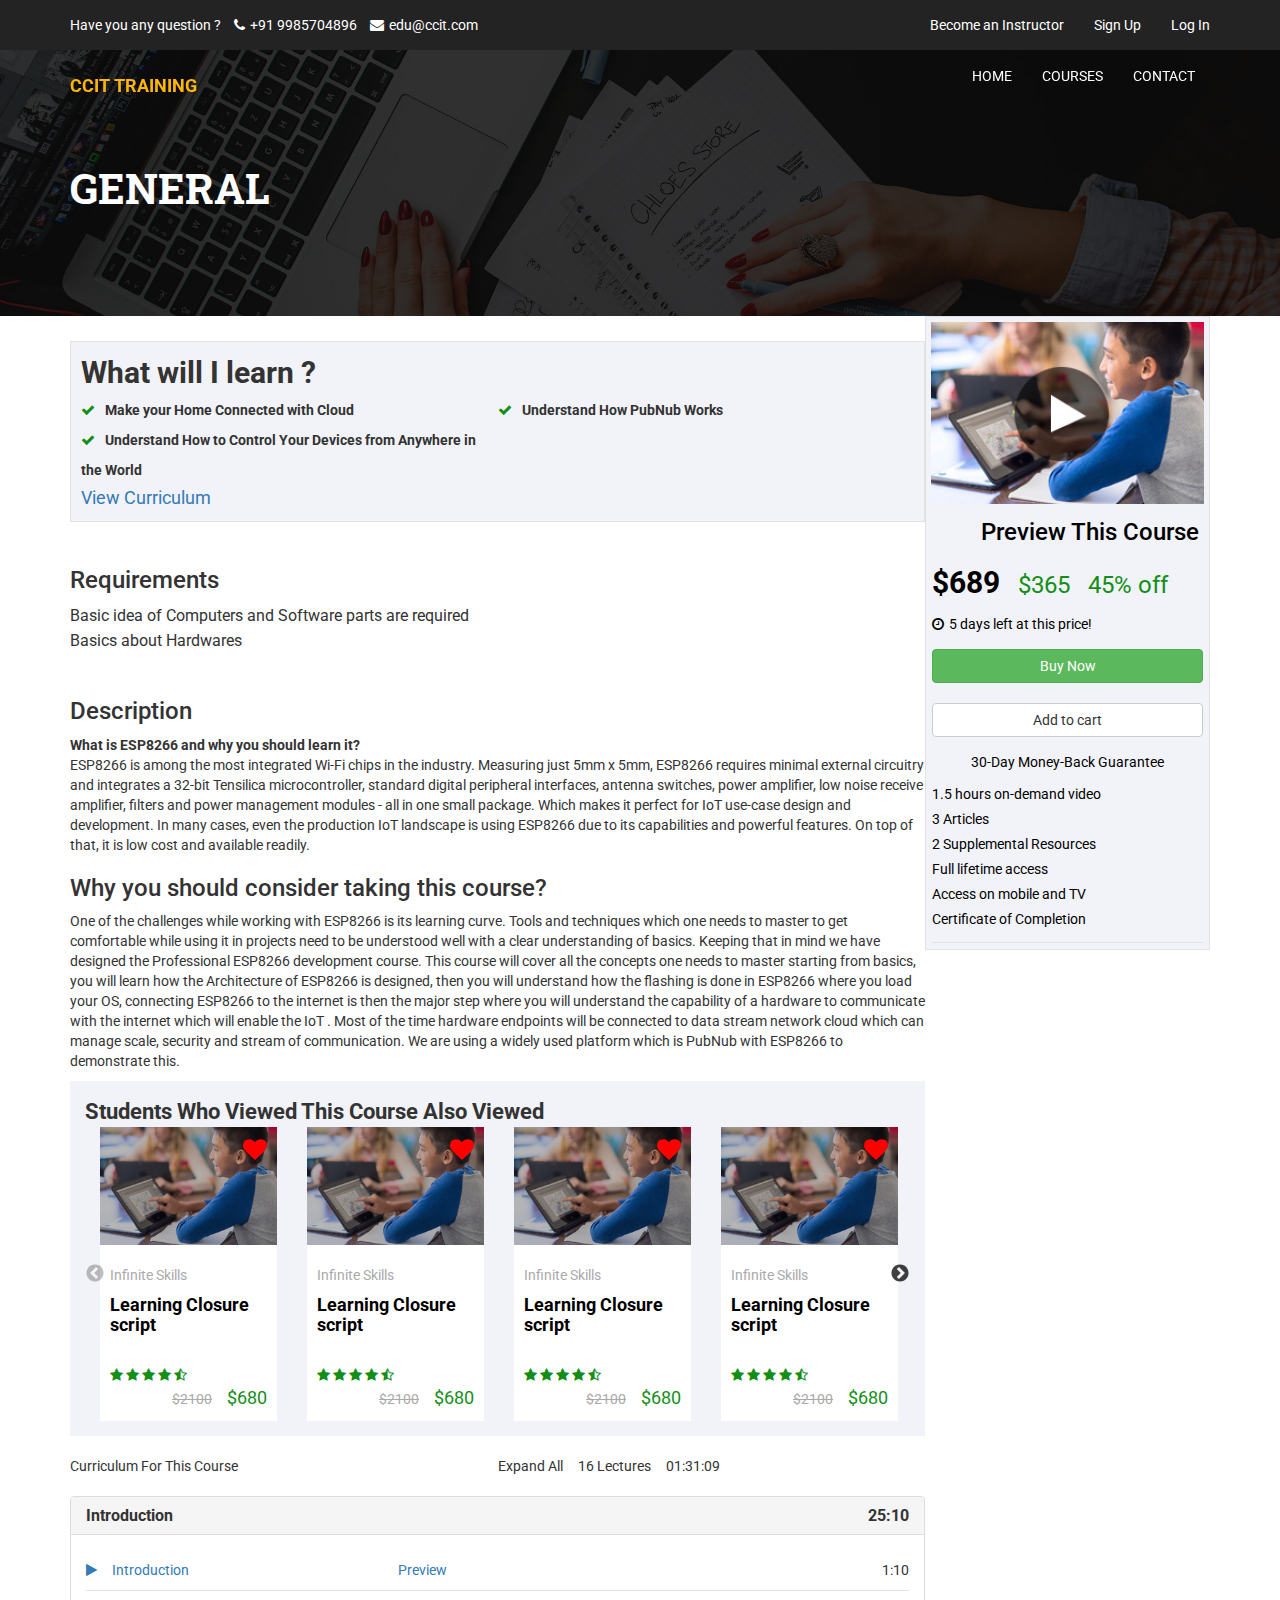
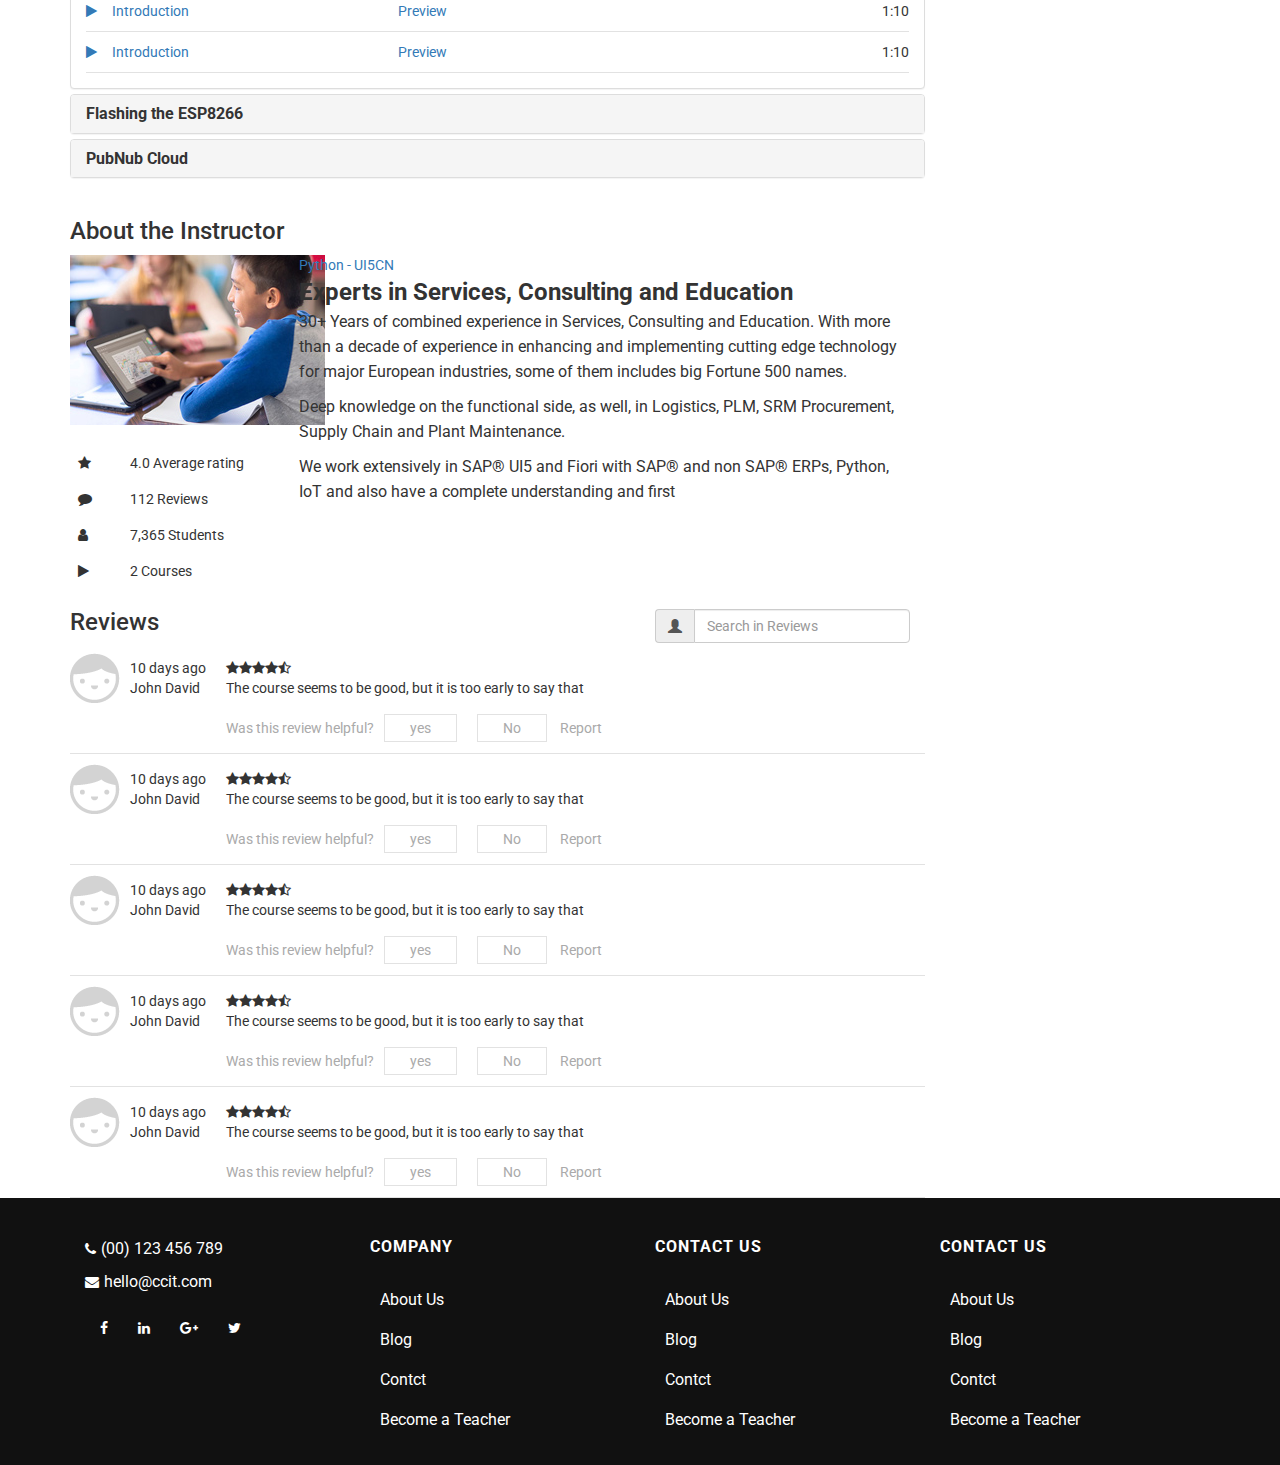
<file: education (3)/buy.html>
<!DOCTYPE html>
<html lang="en">
<head>
  <title>Education </title>
  <meta charset="utf-8">
  <meta name="viewport" content="width=device-width, initial-scale=1">
  <link rel="stylesheet" href="https://maxcdn.bootstrapcdn.com/bootstrap/3.3.7/css/bootstrap.min.css">
  <link rel="stylesheet" type="text/css" href="css/index.css" />
  <script src="https://ajax.googleapis.com/ajax/libs/jquery/3.2.1/jquery.min.js"></script>
  <script src="https://maxcdn.bootstrapcdn.com/bootstrap/3.3.7/js/bootstrap.min.js"></script>

  <script src="slick/slick/slick.js"></script>
  <script src="slick/slick/slick.min.js"></script>
  <link rel="stylesheet" type="text/css" href="slick/slick/slick.css" />
  <link rel="stylesheet" type="text/css" href="slick/slick/slick-theme.css" />
  <link rel="stylesheet" href="https://cdnjs.cloudflare.com/ajax/libs/font-awesome/4.7.0/css/font-awesome.min.css">
  <link href="https://fonts.googleapis.com/css?family=Roboto+Slab:100,300,400,700|Roboto:100,100i,300,300i,400,400i,500,500i,700,700i,900,900i" rel="stylesheet">
  
</head>
<body>
<div class="main no_margin">
  <div class="main_one">
  <header class="header">
<div class="container">
<div class="row">
<div class="have_question">
  Have you any question ?
  <div class="phone">
    <a href="#"><i class="fa fa-phone"></i>+91 9985704896</a>
    </div>
    <div class="email">
<a href="#"><i class="fa fa-envelope"></i>edu@ccit.com</a>
      </div>
  </div>

<ul class="nav navbar-nav navbar-right">
<li><a href="#">Become an Instructor</a></li>
<li><a href="#" id="myBtn">Sign Up</a></li>
<li><a href="#" id="myBtn">Log In</a></li>
</ul>
</div>
</div>
</header>
<!-- Code's messsy, basic layout for a small project I'm doing. Follow me on twitter @taylorgrendel for free pie!-->
<nav class="navbar navbar-default" role="navigation">
  <div class="container">
    <div class="row">
    <!-- Brand and toggle get grouped for better mobile display -->
    <div class="navbar-header">
      <button type="button" class="navbar-toggle collapsed" data-toggle="collapse" data-target="#bs-example-navbar-collapse-1">
        <span class="sr-only">Toggle navigation</span>
        <span class="icon-bar"></span>
        <span class="icon-bar"></span>
        <span class="icon-bar"></span>
      </button>
      <h4 class="navbar-brand" href="#" style="color:#ffb606;">CCIT TRAINING</h4>
    </div>

    <!-- Collect the nav links, forms, and other content for toggling -->
    
    <div class="collapse navbar-collapse" id="bs-example-navbar-collapse-1">
      <ul class="nav navbar-nav nav_container navbar-right">
        <li class="active"><a href="index.html">Home</a></li>
        <li><a href="courses.html">courses</a></li>
        <li><a href="contactus.html">contact</a></li>
<!--<li><a href="#">shop</a></li>
<li><a href=""><div class="search-toggle"><i class="fa fa-search"></i></div></a></li>-->
</ul>
    </div><!-- /.navbar-collapse -->
    </div>
  </div><!-- /.container-fluid -->
</nav>
<div id="startchange"></div>
<section class="full_width Details">
    <div class="container">
    <h2 class="page_heading">General</h2>
    </section>

    <section class="full_width buy">
      <div class="container">
        <div class="row">
        <div class="right col-md-3 col-xs-12">
          <div class="_row">
            <div class="course_card">
                <figure class="figure">
                    <img src="images/video_one.jpg" alt="img" />
                </figure>
                <figcaption class="figcaption">
                    <h3 class="preview">Preview This Course</h3>
                </figcaption>
                <div class="space">
                <div class="price_text">
                  <div class="new_price">$689</div>
                  <div class="price_old">$365</div>
                  <div data-class="discount_rate">45% off</div>
                </div>
                <div class="lft_price">
                   <i class="fa fa-clock-o" aria-hidden="true"></i><span>5 days left at this price!</span>
                </div>
                <div class="btn_primary">
                   <button type="button" class="btn btn-success">Buy Now</button>
                   <button type="button" class="btn btn-default">Add to cart</button>
                </div>
                <span class="text-center clr">30-Day Money-Back Guarantee</span>
                <div class="list">
                  <ul>
                    <li>1.5 hours on-demand video</li>
                    <li>3 Articles</li>
                    <li>2 Supplemental Resources</li>
                    <li>Full lifetime access</li>
                    <li>Access on mobile and TV</li>
                    <li>Certificate of Completion</li>
                  </ul>
                </div>
               </div><!--space-->
            </div>
          </div>
         </div><!--col-md-3-->
      <div class="col-md-9">
        <div class="_row">
       <div class="content">
         <div class="content_title">
           What will I learn ?
         </div>
         <ul>
           <li><i class="fa fa-check" aria-hidden="true"></i>Make your Home Connected with Cloud</li>
           <li><i class="fa fa-check" aria-hidden="true"></i>Understand How PubNub Works</li>
           <li><i class="fa fa-check" aria-hidden="true"></i>Understand How to Control Your Devices from Anywhere in the World</li>
         </ul>
         <a href="#" class="_cur">View Curriculum</a>
       </div>

       <div class="_requirmns">
        <h3>Requirements</h3>
        <ul>
          <li>Basic idea of Computers and Software parts are required</li>
          <li>Basics about Hardwares</li>
        </ul>
       </div>

       <div class="_descrptn">
          <h3>Description</h3>
          <strong>What is ESP8266 and why you should learn it?</strong>
          <p>ESP8266 is among the most integrated Wi-Fi chips in the industry. Measuring just 5mm x 5mm, ESP8266 requires minimal external circuitry and integrates a 32-bit Tensilica microcontroller, standard digital peripheral interfaces, antenna switches, power amplifier, low noise receive amplifier, filters and power management modules - all in one small package. Which makes it perfect for IoT use-case design and development. In many cases, even the production IoT landscape is using ESP8266 due to its capabilities and powerful features. On top of that, it is low cost and available readily. </p>

          <h3>Why you should consider taking this course?</h3>
          <p>One of the challenges while working with ESP8266 is its learning curve. Tools and techniques which one needs to master to get comfortable while using it in projects need to be understood well with a clear understanding of basics. Keeping that in mind we have designed the Professional ESP8266 development course. This course will cover all the concepts one needs to master starting from basics, you will learn how the Architecture of ESP8266 is designed, then you will understand how the flashing is done in ESP8266 where you load your OS, connecting ESP8266 to the internet is then the major step where you will understand the capability of a hardware to communicate with the internet which will enable the IoT . Most of the time hardware endpoints will be connected to data stream network cloud which can manage scale, security and stream of communication. We are using a widely used platform which is PubNub with ESP8266 to demonstrate this.</p>
       </div><!--_descrptn-->
       <div class="list_carousel">
         <div class="carousel_heading">
            Students Who Viewed This Course Also Viewed
          </div><!--list_carousel-->
<div class="responsive full">
      <div class="corse_lectur col-md-4">
      <div class="colorr">
      <img src="images/edu_one.jpg" alt="" class="main_thumb"/>
      </div>
      <div class="lectures">
      <div class="pull-left pad_10"> 
      <img src="images/konica.jpg" class="thumb"/>
      <div>21 Lectures</div>
      <div>2 hours Video</div>
      </div>
      <div class="pull-right"><i class="fa fa-heart" aria-hidden="true"></i></div>
      </div>
      <div class="_wht">
      <div class="finite_skills">
      <span>Infinite Skills</span>
      <h4 class="ler_scrpt">Learning Closure script</h4>
      </div><!--finite_skills-->
      <div class="rating">
      <i class="fa fa-star" aria-hidden="true"></i><i class="fa fa-star" aria-hidden="true"></i><i class="fa fa-star" aria-hidden="true"></i><i class="fa fa-star" aria-hidden="true"></i><i class="fa fa-star-half-o" aria-hidden="true"></i>
      <div class="pull-right">
      <span class="green"><del>$2100</del>$680</span>
      </div>
      </div>
      </div><!--bg_wht-->
      </div><!--col-md-4--> 
      
      <div class="corse_lectur col-md-4">
          <div class="colorr">
          <img src="images/edu_one.jpg" alt="" class="main_thumb"/>
          </div>
          <div class="lectures">
          <div class="pull-left pad_10"> 
          <img src="images/konica.jpg" class="thumb"/>
          <div>21 Lectures</div>
          <div>2 hours Video</div>
          </div>
          <div class="pull-right"><i class="fa fa-heart" aria-hidden="true"></i></div>
          </div>
          <div class="_wht">
          <div class="finite_skills">
          <span>Infinite Skills</span>
          <h4 class="ler_scrpt">Learning Closure script</h4>
          </div><!--finite_skills-->
          <div class="rating">
          <i class="fa fa-star" aria-hidden="true"></i><i class="fa fa-star" aria-hidden="true"></i><i class="fa fa-star" aria-hidden="true"></i><i class="fa fa-star" aria-hidden="true"></i><i class="fa fa-star-half-o" aria-hidden="true"></i>
          <div class="pull-right">
          <span class="green"><del>$2100</del>$680</span>
          </div>
          </div>
          </div><!--bg_wht-->
          </div><!--col-md-4--> 

          <div class="corse_lectur col-md-4">
              <div class="colorr">
              <img src="images/edu_one.jpg" alt="" class="main_thumb"/>
              </div>
              <div class="lectures">
              <div class="pull-left pad_10"> 
              <img src="images/konica.jpg" class="thumb"/>
              <div>21 Lectures</div>
              <div>2 hours Video</div>
              </div>
              <div class="pull-right"><i class="fa fa-heart" aria-hidden="true"></i></div>
              </div>
              <div class="_wht">
              <div class="finite_skills">
              <span>Infinite Skills</span>
              <h4 class="ler_scrpt">Learning Closure script</h4>
              </div><!--finite_skills-->
              <div class="rating">
              <i class="fa fa-star" aria-hidden="true"></i><i class="fa fa-star" aria-hidden="true"></i><i class="fa fa-star" aria-hidden="true"></i><i class="fa fa-star" aria-hidden="true"></i><i class="fa fa-star-half-o" aria-hidden="true"></i>
              <div class="pull-right">
              <span class="green"><del>$2100</del>$680</span>
              </div>
              </div>
              </div><!--bg_wht-->
              </div><!--col-md-4--> 

              <div class="corse_lectur col-md-4">
                  <div class="colorr">
                  <img src="images/edu_one.jpg" alt="" class="main_thumb"/>
                  </div>
                  <div class="lectures">
                  <div class="pull-left pad_10"> 
                  <img src="images/konica.jpg" class="thumb"/>
                  <div>21 Lectures</div>
                  <div>2 hours Video</div>
                  </div>
                  <div class="pull-right"><i class="fa fa-heart" aria-hidden="true"></i></div>
                  </div>
                  <div class="_wht">
                  <div class="finite_skills">
                  <span>Infinite Skills</span>
                  <h4 class="ler_scrpt">Learning Closure script</h4>
                  </div><!--finite_skills-->
                  <div class="rating">
                  <i class="fa fa-star" aria-hidden="true"></i><i class="fa fa-star" aria-hidden="true"></i><i class="fa fa-star" aria-hidden="true"></i><i class="fa fa-star" aria-hidden="true"></i><i class="fa fa-star-half-o" aria-hidden="true"></i>
                  <div class="pull-right">
                  <span class="green"><del>$2100</del>$680</span>
                  </div>
                  </div>
                  </div><!--bg_wht-->
                  </div><!--col-md-4--> 

                  <div class="corse_lectur col-md-4">
                      <div class="colorr">
                      <img src="images/edu_one.jpg" alt="" class="main_thumb"/>
                      </div>
                      <div class="lectures">
                      <div class="pull-left pad_10"> 
                      <img src="images/konica.jpg" class="thumb"/>
                      <div>21 Lectures</div>
                      <div>2 hours Video</div>
                      </div>
                      <div class="pull-right"><i class="fa fa-heart" aria-hidden="true"></i></div>
                      </div>
                      <div class="_wht">
                      <div class="finite_skills">
                      <span>Infinite Skills</span>
                      <h4 class="ler_scrpt">Learning Closure script</h4>
                      </div><!--finite_skills-->
                      <div class="rating">
                      <i class="fa fa-star" aria-hidden="true"></i><i class="fa fa-star" aria-hidden="true"></i><i class="fa fa-star" aria-hidden="true"></i><i class="fa fa-star" aria-hidden="true"></i><i class="fa fa-star-half-o" aria-hidden="true"></i>
                      <div class="pull-right">
                      <span class="green"><del>$2100</del>$680</span>
                      </div>
                      </div>
                      </div><!--bg_wht-->
                      </div><!--col-md-4--> 

                      <div class="corse_lectur col-md-4">
                          <div class="colorr">
                          <img src="images/edu_one.jpg" alt="" class="main_thumb"/>
                          </div>
                          <div class="lectures">
                          <div class="pull-left pad_10"> 
                          <img src="images/konica.jpg" class="thumb"/>
                          <div>21 Lectures</div>
                          <div>2 hours Video</div>
                          </div>
                          <div class="pull-right"><i class="fa fa-heart" aria-hidden="true"></i></div>
                          </div>
                          <div class="_wht">
                          <div class="finite_skills">
                          <span>Infinite Skills</span>
                          <h4 class="ler_scrpt">Learning Closure script</h4>
                          </div><!--finite_skills-->
                          <div class="rating">
                          <i class="fa fa-star" aria-hidden="true"></i><i class="fa fa-star" aria-hidden="true"></i><i class="fa fa-star" aria-hidden="true"></i><i class="fa fa-star" aria-hidden="true"></i><i class="fa fa-star-half-o" aria-hidden="true"></i>
                          <div class="pull-right">
                          <span class="green"><del>$2100</del>$680</span>
                          </div>
                          </div>
                          </div><!--bg_wht-->
                          </div><!--col-md-4--> 

                          <div class="corse_lectur col-md-4">
                              <div class="colorr">
                              <img src="images/edu_one.jpg" alt="" class="main_thumb"/>
                              </div>
                              <div class="lectures">
                              <div class="pull-left pad_10"> 
                              <img src="images/konica.jpg" class="thumb"/>
                              <div>21 Lectures</div>
                              <div>2 hours Video</div>
                              </div>
                              <div class="pull-right"><i class="fa fa-heart" aria-hidden="true"></i></div>
                              </div>
                              <div class="_wht">
                              <div class="finite_skills">
                              <span>Infinite Skills</span>
                              <h4 class="ler_scrpt">Learning Closure script</h4>
                              </div><!--finite_skills-->
                              <div class="rating">
                              <i class="fa fa-star" aria-hidden="true"></i><i class="fa fa-star" aria-hidden="true"></i><i class="fa fa-star" aria-hidden="true"></i><i class="fa fa-star" aria-hidden="true"></i><i class="fa fa-star-half-o" aria-hidden="true"></i>
                              <div class="pull-right">
                              <span class="green"><del>$2100</del>$680</span>
                              </div>
                              </div>
                              </div><!--bg_wht-->
                              </div><!--col-md-4--> 
                            </div><!--responsive-->
    </div>    
    <div class="course_curriculum">
      <div class="_hd">Curriculum For This Course</div>
      <div class="Expand">Expand All</div>
      <div class="lecture">16 Lectures</div>
      <div class="time">01:31:09</div>
    </div>   <!--course_curriculum-->
    <div class="full_width">
        <div class="bs-example">
            <div class="panel-group" id="accordion">
                <div class="panel panel-default">
                    <div class="panel-heading">
                        <h4 class="panel-title">
                            <a data-toggle="collapse" data-parent="#accordion" href="#collapseOne">Introduction</a>
                            <div class="pull-right">25:10</div>
                        </h4>
                    </div>
                    <div id="collapseOne" class="panel-collapse collapse in">
                        <div class="panel-body">
                          <div class="list">
                           <a href="#" id="myBtn"><i class="fa fa-play" aria-hidden="true"></i>Introduction</a>
                           <a href="#" class="preview">Preview</a>
                            <div class="time">1:10</div>
                          </div><!--list-->

                          <div class="list">
                              <a href="#"><i class="fa fa-play" aria-hidden="true"></i>Introduction</a>
                              <a href="#" class="preview">Preview</a>
                               <div class="time">1:10</div>
                             </div><!--list-->

                             <div class="list">
                                <a href="#"><i class="fa fa-play" aria-hidden="true"></i>Introduction</a>
                                <a href="#" class="preview">Preview</a>
                                 <div class="time">1:10</div>
                               </div><!--list-->
                        </div>
                    </div>
                </div>
                <div class="panel panel-default">
                    <div class="panel-heading">
                        <h4 class="panel-title">
                            <a data-toggle="collapse" data-parent="#accordion" href="#collapseTwo">Flashing the ESP8266</a>
                        </h4>
                    </div>
                    <div id="collapseTwo" class="panel-collapse collapse">
                        <div class="panel-body">
                          <div class="list">
                            <div class="pull-left"><i class="fa fa-play" aria-hidden="true"></i>Introduction</div>
                            <div class="preview">Preview</div>
                            <div class="time">1:10</div>
                          </div>
                          <div class="list">
                              <div class="pull-left"><i class="fa fa-play" aria-hidden="true"></i>Introduction</div>
                              <div class="preview">Preview</div>
                              <div class="time">1:10</div>
                          </div>
                          <div class="list">
                              <div class="pull-left"><i class="fa fa-play" aria-hidden="true"></i>Introduction</div>
                              <div class="preview">Preview</div>
                              <div class="time">1:10</div>
                          </div>
                        </div>
                    </div>
                </div>
                <div class="panel panel-default">
                    <div class="panel-heading">
                        <h4 class="panel-title">
                            <a data-toggle="collapse" data-parent="#accordion" href="#collapseThree">PubNub Cloud</a>
                        </h4>
                    </div>
                    <div id="collapseThree" class="panel-collapse collapse">
                        <div class="panel-body">
                            <div class="list">
                                <div class="pull-left"><i class="fa fa-play" aria-hidden="true"></i>Introduction</div>
                                <div class="preview">Preview</div>
                                <div class="time">1:10</div>
                            </div>
                            <div class="list">
                                <div class="pull-left"><i class="fa fa-play" aria-hidden="true"></i>Introduction</div>
                                <div class="preview">Preview</div>
                                <div class="time">1:10</div>
                            </div>
                            <div class="list">
                                <div class="pull-left"><i class="fa fa-play" aria-hidden="true"></i>Introduction</div>
                                <div class="preview">Preview</div>
                                <div class="time">1:10</div>
                            </div>
                        </div>
                    </div>
                </div>
            </div>
    </div><!--full_width (or) bs-example-->
       </div>
        <section class="full_width">
        <h3 class="auther">About the Instructor</h3>
        <div class="col-md-3">
        <div class="_row">
        <img src="images/edu_one.jpg" alt="">
        
        <div class="_rowcontnt">
        <table class="table">
          <tr>
            <td><i class="fa fa-star" aria-hidden="true"></i></td>
            <td>4.0 Average rating</td>
          </tr>
          <tr>
            <td><i class="fa fa-comment" aria-hidden="true"></i></td>
            <td>112 Reviews</td>
          </tr>
          <tr>
              <td><i class="fa fa-user" aria-hidden="true"></i></td>
              <td>7,365 Students</td>
            </tr>
            <tr>
                <td><i class="fa fa-play" aria-hidden="true"></i></td>
                <td>2 Courses</td>
              </tr>

        </table>
      </div><!--_row-->
        </div>
        </div><!--col-md-3-->
        <div class="col-md-9">
          <a href="#">Python - UI5CN</a>
          <div class="instrct_title">Experts in Services, Consulting and Education</div>
          <div class="_para">
          <p>30+ Years of combined experience in Services, Consulting and Education. With more than a decade of experience in enhancing and implementing cutting edge technology for major European industries, some of them includes big Fortune 500 names.</p>
          <p>Deep knowledge on the functional side, as well, in Logistics, PLM, SRM Procurement, Supply Chain and Plant Maintenance.</p>
          <p>We work extensively in SAP® UI5 and Fiori with SAP® and non SAP® ERPs, Python, IoT and also have a complete understanding and first </p>
          </div>
        </div>
        </section><!--full_width-->
        <div class="_reviews">
          <h3 class="pull-left">Reviews</h3>
          <div class="pull-right col-md-4">
              <div class="input-group">
                  <span class="input-group-addon"><i class="glyphicon glyphicon-user"></i></span>
                  <input type="text" class="form-control" name="firstname" placeholder="Search in Reviews">
                </div>
          </div>
        </div>
        <div class="ratngs_revies">
        <img src="images/no_img.png" alt="" />
        <div class="ratngs">
        <div class="ago">10 days ago</div>
        <div class="name">John David</div>
        </div>
        <div class="ratng_strs">
        <div> <i class="fa fa-star" aria-hidden="true"></i><i class="fa fa-star" aria-hidden="true"></i><i class="fa fa-star" aria-hidden="true"></i><i class="fa fa-star" aria-hidden="true"></i><i class="fa fa-star-half-o" aria-hidden="true"></i>
        </div>
        <div>The course seems to be good, but it is too early to say that</div>
        <div class="review_helpful"><span>Was this review helpful?</span><span class="yes">yes</span><span class="no">No</span> <span>Report</span></div>
        </div>
        </div><!--ratngs_revies-->

        <div class="ratngs_revies">
            <img src="images/no_img.png" alt="" />
            <div class="ratngs">
            <div class="ago">10 days ago</div>
            <div class="name">John David</div>
            </div>
            <div class="ratng_strs">
            <div> <i class="fa fa-star" aria-hidden="true"></i><i class="fa fa-star" aria-hidden="true"></i><i class="fa fa-star" aria-hidden="true"></i><i class="fa fa-star" aria-hidden="true"></i><i class="fa fa-star-half-o" aria-hidden="true"></i>
            </div>
            <div>The course seems to be good, but it is too early to say that</div>
            <div class="review_helpful"><span>Was this review helpful?</span><span class="yes">yes</span><span class="no">No</span> <span>Report</span></div>
            </div>
            </div><!--ratngs_revies-->

            <div class="ratngs_revies">
                <img src="images/no_img.png" alt="" />
                <div class="ratngs">
                <div class="ago">10 days ago</div>
                <div class="name">John David</div>
                </div>
                <div class="ratng_strs">
                <div> <i class="fa fa-star" aria-hidden="true"></i><i class="fa fa-star" aria-hidden="true"></i><i class="fa fa-star" aria-hidden="true"></i><i class="fa fa-star" aria-hidden="true"></i><i class="fa fa-star-half-o" aria-hidden="true"></i>
                </div>
                <div>The course seems to be good, but it is too early to say that</div>
                <div class="review_helpful"><span>Was this review helpful?</span><span class="yes">yes</span><span class="no">No</span> <span>Report</span></div>
                </div>
                </div><!--ratngs_revies-->

                <div class="ratngs_revies">
                    <img src="images/no_img.png" alt="" />
                    <div class="ratngs">
                    <div class="ago">10 days ago</div>
                    <div class="name">John David</div>
                    </div>
                    <div class="ratng_strs">
                    <div> <i class="fa fa-star" aria-hidden="true"></i><i class="fa fa-star" aria-hidden="true"></i><i class="fa fa-star" aria-hidden="true"></i><i class="fa fa-star" aria-hidden="true"></i><i class="fa fa-star-half-o" aria-hidden="true"></i>
                    </div>
                    <div>The course seems to be good, but it is too early to say that</div>
                    <div class="review_helpful"><span>Was this review helpful?</span><span class="yes">yes</span><span class="no">No</span> <span>Report</span></div>
                    </div>
                    </div><!--ratngs_revies-->

                    <div class="ratngs_revies">
                        <img src="images/no_img.png" alt="" />
                        <div class="ratngs">
                        <div class="ago">10 days ago</div>
                        <div class="name">John David</div>
                        </div>
                        <div class="ratng_strs">
                        <div> <i class="fa fa-star" aria-hidden="true"></i><i class="fa fa-star" aria-hidden="true"></i><i class="fa fa-star" aria-hidden="true"></i><i class="fa fa-star" aria-hidden="true"></i><i class="fa fa-star-half-o" aria-hidden="true"></i>
                        </div>
                        <div>The course seems to be good, but it is too early to say that</div>
                        <div class="review_helpful"><span>Was this review helpful?</span><span class="yes">yes</span><span class="no">No</span> <span>Report</span></div>
                        </div>
                        </div><!--ratngs_revies-->
                      </div><!--_row-->
      </div><!--col-md-9-->
    </div>
    </div><!--container-->
    </div>
    </section>
    <footer class="footer">
      <div class="container mt_30 mb_30">
      <div class="row">
      <div class="col-md-3">
        
        <p class="wht"><i class="fa fa-phone"></i><a href="tel:00123456789">(00) 123 456 789</a></p>
        <p class="wht"><i class="fa fa-envelope"></i><a href="mailto:hello@education.com">hello@ccit.com</a></p>
        <ul class="nav navbar-nav navbar-left">
        <li class="active"><a href="#"><i class="fa fa-facebook" aria-hidden="true"></i></a></li>
        <li><a href="#"><i class="fa fa-linkedin" aria-hidden="true"></i></a></li>
        <li><a href="#"><i class="fa fa-google-plus" aria-hidden="true"></i></a></li>
        <li><a href="#"><i class="fa fa-twitter" aria-hidden="true"></i></a></li>
        </ul>
        </div>
        <div class="col-md-3 _evn">
        <h4 class="wht">COMPANY</h4>
        <ul class="nav navbar-nav">
          <li class="wht"><a href="#">About Us</a></li>
          <li class="wht"><a href="#">Blog</a></li>
          <li class="wht"><a href="#">Contct</a></li>
          <li class="wht"><a href="#">Become a Teacher</a></li>
          </ul>
        </div>
        <div class="col-md-3 _evn">
        <h4 class="wht">CONTACT US</h4>
        <ul class="nav navbar-nav">
          <li class="wht"><a href="#">About Us</a></li>
          <li class="wht"><a href="#">Blog</a></li>
          <li class="wht"><a href="#">Contct</a></li>
          <li class="wht"><a href="#">Become a Teacher</a></li>
          </ul>
        </div>

         <div class="col-md-3 _evn">
        <h4 class="wht">CONTACT US</h4>
        <ul class="nav navbar-nav">
          <li class="wht"><a href="#">About Us</a></li>
          <li class="wht"><a href="#">Blog</a></li>
          <li class="wht"><a href="#">Contct</a></li>
          <li class="wht"><a href="#">Become a Teacher</a></li>
          </ul>
        </div>
      </div>

      </div>

     
        </div>
        
        </div>

        
      </footer>
    <script>
        $('.responsive').slick({
        dots: false,
        infinite: false,
        speed: 300,
        autoplay:false,
        slidesToShow: 4,
        slidesToScroll: 4,
        responsive: [
          {
            breakpoint: 1024,
            settings: {
              slidesToShow: 3,
              slidesToScroll: 3,
              infinite: true,
              dots: true
            }
          },
          {
            breakpoint: 600,
            settings: {
              slidesToShow: 2,
              slidesToScroll: 2
            }
          },
          {
            breakpoint: 480,
            settings: {
              slidesToShow: 1,
              slidesToScroll: 1
            }
          }
          // You can unslick at a given breakpoint now by adding:
          // settings: "unslick"
          // instead of a settings object
        ]
      });
      
        </script>
        <script>
        $(document).ready(function(){
          $("#myBtn").click(function(){
              $("#myModal").modal();
          });
        });

        var scroll_start = 0;
                var startchange = $('#startchange');
                var offset = startchange.offset();
                    if (startchange.length){
                $(document).scroll(function() { 
                    scroll_start = $(this).scrollTop();
                    if(scroll_start > offset.top) {
                          $(".navbar-default").css('background-color', '#ffffff');
                          $('.navbar-default').css('top','0px');
                          $('.nav_container').addClass('color');
                          $('.navbar-brand img').attr('src','images/logo_.png');
                       } else {
                          $('.navbar-default').css('background-color', 'transparent');
                          $('.navbar-default').css('top','50px');
                          $('.nav_container').removeClass('color');
                          $('.navbar-brand img').attr('src','images/logo.png');
                       }
                   });
                    }

        </script>
</body>
</html>
<div class="modal fade" id="myModal" role="dialog">
    <div class="modal-dialog">
    
      <!-- Modal content-->
      <div class="modal-content">
        <div class="modal-header">
          <button type="button" class="close" data-dismiss="modal">&times;</button>
        </div>
        <div class="modal-body">
            <iframe width="100%" height="480" src="https://www.youtube.com/embed/Pt6VzQ_0k_I" frameborder="0" allowfullscreen></iframe>
        </div>
       
      </div>
      
    </div>
  </div> 
</div>
</file>
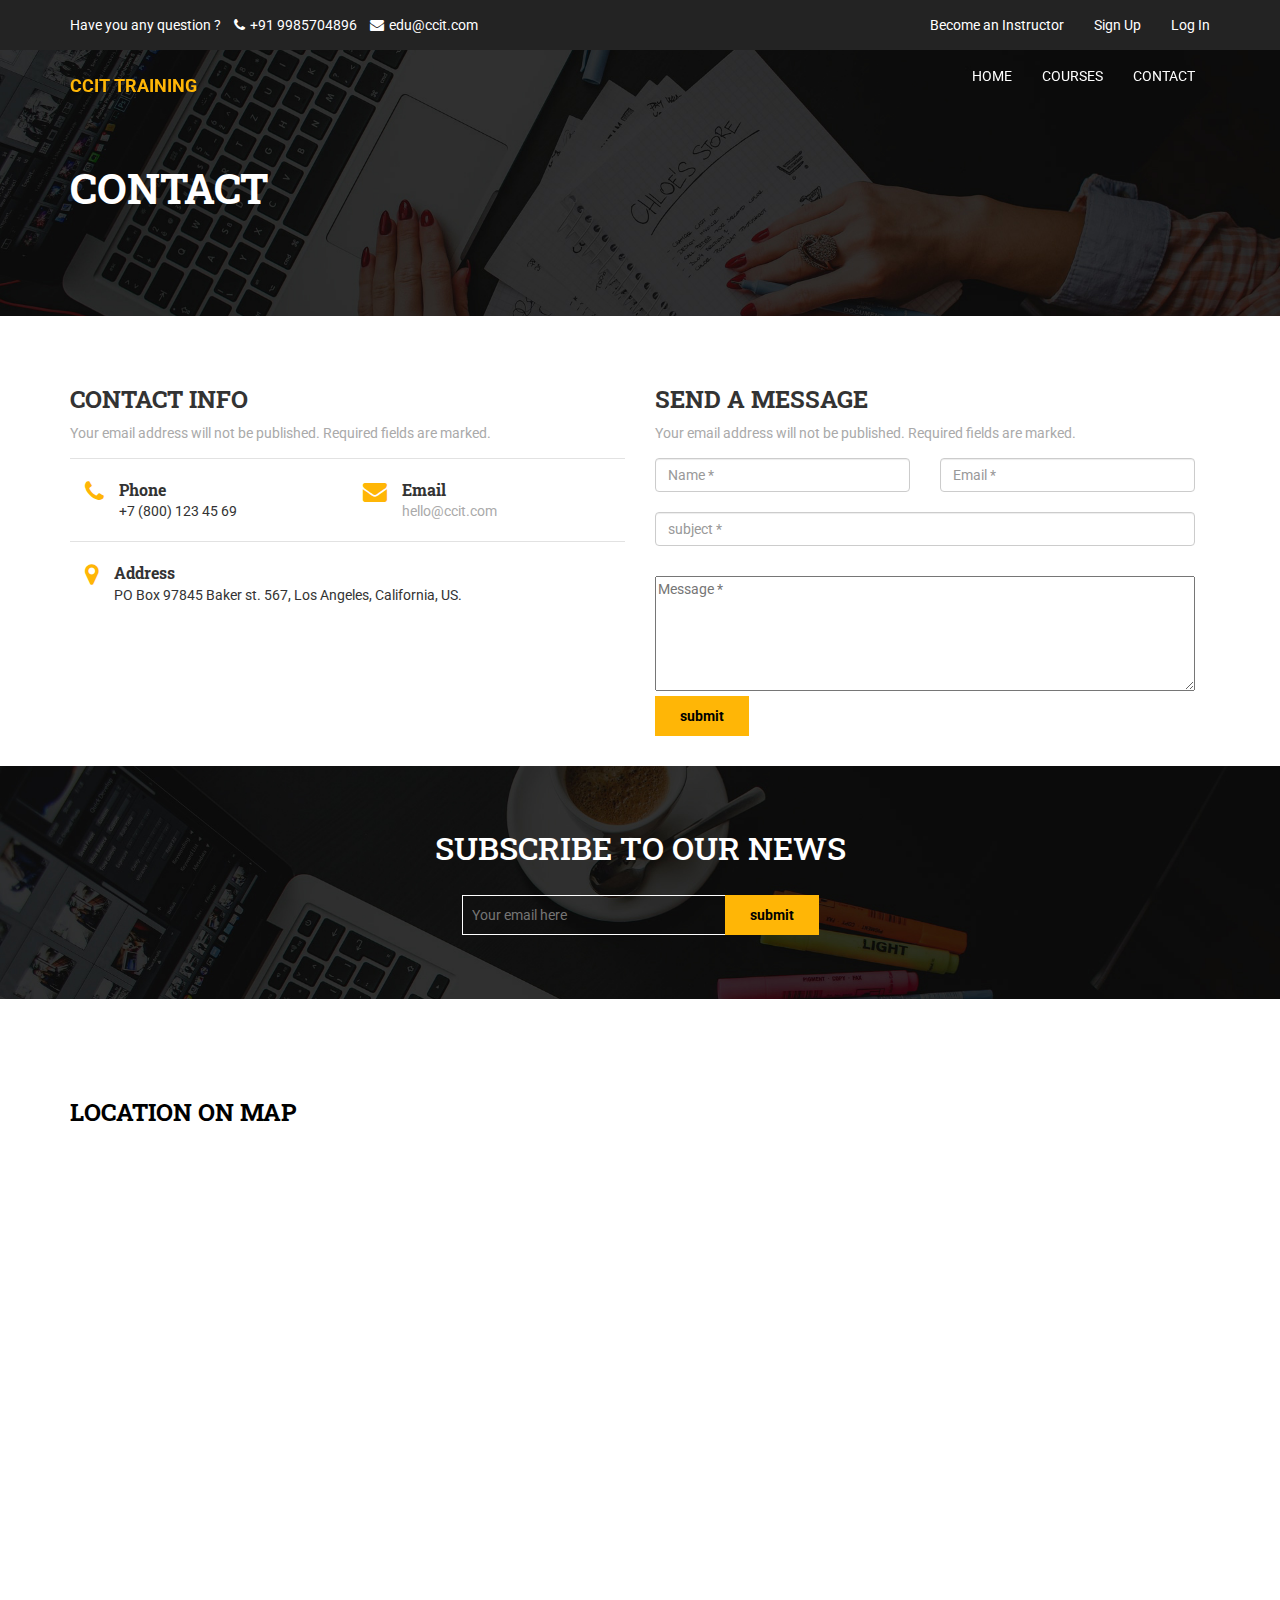
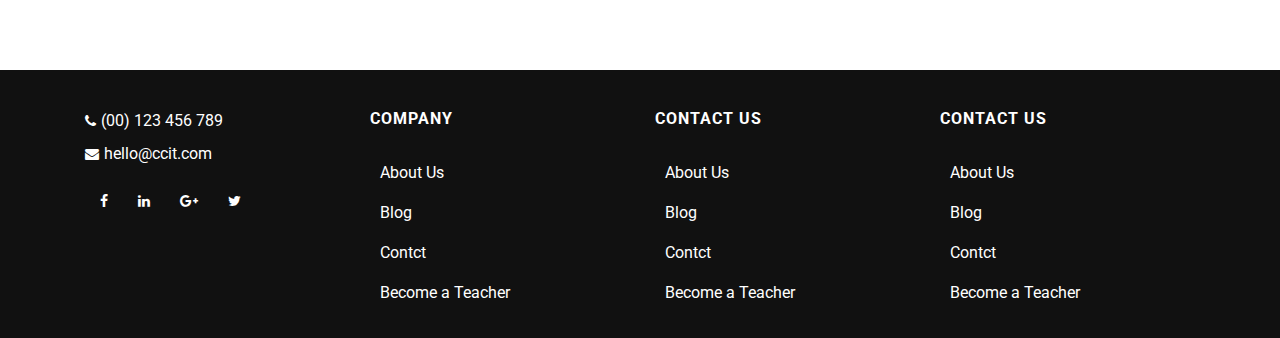
<file: education (3)/contactus.html>
<!DOCTYPE html>
<html lang="en">
<head>
  <title>Education </title>
  <meta charset="utf-8">
  <meta name="viewport" content="width=device-width, initial-scale=1">
  <link rel="stylesheet" href="https://maxcdn.bootstrapcdn.com/bootstrap/3.3.7/css/bootstrap.min.css">
  <link rel="stylesheet" type="text/css" href="css/index.css" />
  <script src="https://ajax.googleapis.com/ajax/libs/jquery/3.2.1/jquery.min.js"></script>
  <script src="https://maxcdn.bootstrapcdn.com/bootstrap/3.3.7/js/bootstrap.min.js"></script>

  <script src="slick/slick/slick.js"></script>
  <script src="slick/slick/slick.min.js"></script>
  <link rel="stylesheet" type="text/css" href="slick/slick/slick.css" />
  <link rel="stylesheet" type="text/css" href="slick/slick/slick-theme.css" />
  <link rel="stylesheet" href="https://cdnjs.cloudflare.com/ajax/libs/font-awesome/4.7.0/css/font-awesome.min.css">
  <link href="https://fonts.googleapis.com/css?family=Roboto+Slab:100,300,400,700|Roboto:100,100i,300,300i,400,400i,500,500i,700,700i,900,900i" rel="stylesheet">
  
</head>
<body>

  <div class="main_one">
  <header class="header">
<div class="container">
<div class="row">
<div class="have_question">
  Have you any question ?
  <div class="phone">
    <a href="#"><i class="fa fa-phone"></i>+91 9985704896</a>
    </div>
    <div class="email">
<a href="#"><i class="fa fa-envelope"></i>edu@ccit.com</a>
      </div>
  </div>

<ul class="nav navbar-nav navbar-right">
<li><a href="#">Become an Instructor</a></li>
<li><a href="#" id="myBtn">Sign Up</a></li>
<li><a href="#" id="myBtn">Log In</a></li>
</ul>
</div>
</div>
</header>
<!-- Code's messsy, basic layout for a small project I'm doing. Follow me on twitter @taylorgrendel for free pie!-->
<nav class="navbar navbar-default" role="navigation">
  <div class="container">
    <div class="row">
    <!-- Brand and toggle get grouped for better mobile display -->
    <div class="navbar-header">
      <button type="button" class="navbar-toggle collapsed" data-toggle="collapse" data-target="#bs-example-navbar-collapse-1">
        <span class="sr-only">Toggle navigation</span>
        <span class="icon-bar"></span>
        <span class="icon-bar"></span>
        <span class="icon-bar"></span>
      </button>
      <h4 class="navbar-brand" href="#" style="color:#ffb606;">CCIT TRAINING</h4>
    </div>

    <!-- Collect the nav links, forms, and other content for toggling -->
    
    <div class="collapse navbar-collapse" id="bs-example-navbar-collapse-1">
      <ul class="nav navbar-nav nav_container navbar-right">
        <li class="active"><a href="index.html">Home</a></li>
        <li><a href="courses.html">courses</a></li>
        <li><a href="contactus.html">contact</a></li>
<!--<li><a href="#">shop</a></li>
<li><a href=""><div class="search-toggle"><i class="fa fa-search"></i></div></a></li>-->
</ul>
    </div><!-- /.navbar-collapse -->
    </div>
  </div><!-- /.container-fluid -->
</nav>

            <div id="startchange"></div>
<section class="full_width Details">
<div class="container">
<h2 class="page_heading">Contact</h2>
</div>
</section>
<section class="full_width">
    <div class="container">
        <div class="row">
            <div class="mt_50">
                <div class="_row">
            <div class="col-md-6">
               <h3 class="heading_contact">CONTACT INFO</h3>
               <div class="cntct_sub">Your email address will not be published. Required fields are marked.</div>
               <div class="border_top">
                   <div class="mt_20">
                   <div class="col-md-6">
                       <span style="float:left;">
                        <i class="fa fa-phone"></i>
                       </span>
                       <div class="pn_nm">
                       <div class="phn">Phone</div>
                       <div class="number">+7 (800) 123 45 69</div>
                       </div>
                   </div>
                   <div class="col-md-6">
                       <span class="pull-left">
                        <i class="fa fa-envelope"></i>
                       </span>
                       <div class="pn_nm">
                            <div class="phn">Email</div>
                            <div class="number"><a href="#">hello@ccit.com</a></div>
                            </div>
                    </div>
                        
<div class="mt_20">                    
                    <div class="full_width">
                    <div class="border_top">
                        <div class="mt_20">
                        <div class="col-md-12">
                                <span class="pull-left">
                                        <i class="fa fa-map-marker"></i>
                                       </span>
                                       <div class="pn_nm">
                                            <div class="phn">Address</div>
                                            <div class="number">PO Box 97845 Baker st. 567, Los Angeles, California, US.</div>
                                       </div>

                        </div>
                    </div>
                    </div>
                    </div>
                </div>
                </div><!--mt_20-->
               </div>
            </div>
        </div>
            <div class="col-md-6">
                   
                    <h3 class="heading_contact">SEND A MESSAGE</h3>
                    <div class="cntct_sub">Your email address will not be published. Required fields are marked.</div>
                    <form name="contactform" class="form-horizontal">
                        <div class="_row">
                            <div class="col-md-6">
                                    <div class="full_width ">
                                      <input type="text" class="form-control" id="Name" placeholder="Name *">
                                    </div>
                                </div>
                           

                            <div class="col-md-6">
                                        <div class="full_width ">
                                          <input type="text" class="form-control" id="email" placeholder="Email *">
                                        </div>
                                </div>
                                <div class="col-md-12 mt_20">
                                        <input type="text" class="form-control" id="email" placeholder="subject *">
                                </div>
                                <div class="col-md-12">
                                    <textarea placeholder="Message *"></textarea>
                                </div>
                                <div class="col-md-12">
                                <input type="submit" value="submit" />
                                </div>
                            </div>
                    </form>
                   
                </dv>
            </div>
        </div>
    </div>
</section>

<section class="subscribe">
    <div class="container">
    <h3>SUBSCRIBE TO OUR NEWS</h3>
    <div class="form">
        <form>
            <input type="text" name="subscribe" placeholder="Your email here" class="fom_input"/>
            <input type="submit" value="submit" />
        </form>
    </div>
    </div>
</section>

<section class="map">
   
        <div class="container">
            <h3>LOCATION ON MAP</h3>
        </div>
        <iframe src="https://www.google.com/maps/embed?pb=!1m18!1m12!1m3!1d3314.5670491336446!2d-118.20311608429812!3d33.823484280668744!2m3!1f0!2f0!3f0!3m2!1i1024!2i768!4f13.1!3m3!1m2!1s0x80dd33866a422f75%3A0x685193c56aa1d246!2s567+Baker+St%2C+Long+Beach%2C+CA+90806%2C+USA!5e0!3m2!1sen!2sin!4v1504627154900" width="100%" height="450" frameborder="0" style="border:0" allowfullscreen></iframe>
</section>
<footer class="footer">
        <div class="container mt_30 mb_30">
        <div class="row">
        <div class="col-md-3">
         
          <p class="wht"><i class="fa fa-phone"></i><a href="tel:00123456789">(00) 123 456 789</a></p>
          <p class="wht"><i class="fa fa-envelope"></i><a href="mailto:hello@education.com">hello@ccit.com</a></p>
          <ul class="nav navbar-nav navbar-left">
          <li class="active"><a href="#"><i class="fa fa-facebook" aria-hidden="true"></i></a></li>
          <li><a href="#"><i class="fa fa-linkedin" aria-hidden="true"></i></a></li>
          <li><a href="#"><i class="fa fa-google-plus" aria-hidden="true"></i></a></li>
          <li><a href="#"><i class="fa fa-twitter" aria-hidden="true"></i></a></li>
          </ul>
          </div>
          <div class="col-md-3 _evn">
          <h4 class="wht">COMPANY</h4>
          <ul class="nav navbar-nav">
            <li class="wht"><a href="#">About Us</a></li>
            <li class="wht"><a href="#">Blog</a></li>
            <li class="wht"><a href="#">Contct</a></li>
            <li class="wht"><a href="#">Become a Teacher</a></li>
            </ul>
          </div>
          <div class="col-md-3 _evn">
          <h4 class="wht">CONTACT US</h4>
          <ul class="nav navbar-nav">
            <li class="wht"><a href="#">About Us</a></li>
            <li class="wht"><a href="#">Blog</a></li>
            <li class="wht"><a href="#">Contct</a></li>
            <li class="wht"><a href="#">Become a Teacher</a></li>
            </ul>
          </div>
  
           <div class="col-md-3 _evn">
          <h4 class="wht">CONTACT US</h4>
          <ul class="nav navbar-nav">
            <li class="wht"><a href="#">About Us</a></li>
            <li class="wht"><a href="#">Blog</a></li>
            <li class="wht"><a href="#">Contct</a></li>
            <li class="wht"><a href="#">Become a Teacher</a></li>
            </ul>
          </div>
        </div>
  
        </div>
  
       
          </div>
          
          </div>
  
          
        </footer>
<div class="modal fade" id="myModal" role="dialog">
        <div class="modal-dialog">
        
          <!-- Modal content-->
          <div class="modal-content">
            <div class="modal-header">
              <button type="button" class="close" data-dismiss="modal">&times;</button>
            </div>
            <div class="modal-body">
               <div class="disply">
                   <h3>Login with social networks</h3>
                   <a href="#" class="socialbtn facebook"><i style="padding-top:5px !important" class="fa fa-facebook"></i>facebook</a>
                   <a href="#" class="socialbtn google"><i style="padding-top:5px !important" class="fa fa-facebook"></i>facebook</a>
                   <a href="#" class="socialbtn twitter"><i style="padding-top:5px !important" class="fa fa-facebook"></i>facebook</a>
                   <a href="#" class="socialbtn linkedin"><i style="padding-top:5px !important" class="fa fa-facebook"></i>facebook</a>
            </div>
            <div class="_displyright">
                <h3 class="_title">Login with your site account</h3>
                <form name="loginform">
                    <p class="username"> <input type="text" name="user_login" placeholder="Username or email" class="input"></p>
                    <p class="password"> <input type="password" name="user_password" placeholder="Password"  class="input" ></p> 
                    <a class="lost-link" href="#" title="Lost Password">Lost your password?</a>
                    <p class="login-remember"> <label for="rememberme"><input name="rememberme" type="checkbox" id="rememberme"> Remember Me </label></p>
                    <p class="submit"> <input type="submit"  class="button button-primary button-large" value="Login"> <input type="hidden"> </p>
                    </form>
                    <p class="not_member">Not a meber yet ?<a href="#">Register now</a></p>
            </div>
           
          </div>
          
        </div>
      </div>  
      </div>   
<script>
$(document).ready(function(){
    $("#myBtn").click(function(){
        $("#myModal").modal();

       
    });

     var scroll_start = 0;
                var startchange = $('#startchange');
                var offset = startchange.offset();
                    if (startchange.length){
                $(document).scroll(function() { 
                    scroll_start = $(this).scrollTop();
                    if(scroll_start > offset.top) {
                          $(".navbar-default").css('background-color', '#ffffff');
                          $('.navbar-default').css('top','0px');
                          $('.nav_container').addClass('color');
                          $('.navbar-brand img').attr('src','images/logo_.png');
                       } else {
                          $('.navbar-default').css('background-color', 'transparent');
                          $('.navbar-default').css('top','50px');
                          $('.nav_container').removeClass('color');
                          $('.navbar-brand img').attr('src','images/logo.png');
                       }
                   });
                    }
});
</script>



            </body>
            </html>
            <script>
                 var scroll_start = 0;
                var startchange = $('#startchange');
                var offset = startchange.offset();
                    if (startchange.length){
                $(document).scroll(function() { 
                    scroll_start = $(this).scrollTop();
                    if(scroll_start > offset.top) {
                          $(".navbar-default").css('background-color', '#ffffff');
                          $('.navbar-default').css('top','0px');
                          $('.nav_container').addClass('color');
                          $('.navbar-brand img').attr('src','images/logo_.png');
                       } else {
                          $('.navbar-default').css('background-color', 'transparent');
                          $('.navbar-default').css('top','50px');
                          $('.nav_container').removeClass('color');
                          $('.navbar-brand img').attr('src','images/logo.png');
                       }
                   });
                    }
                </script>
</file>
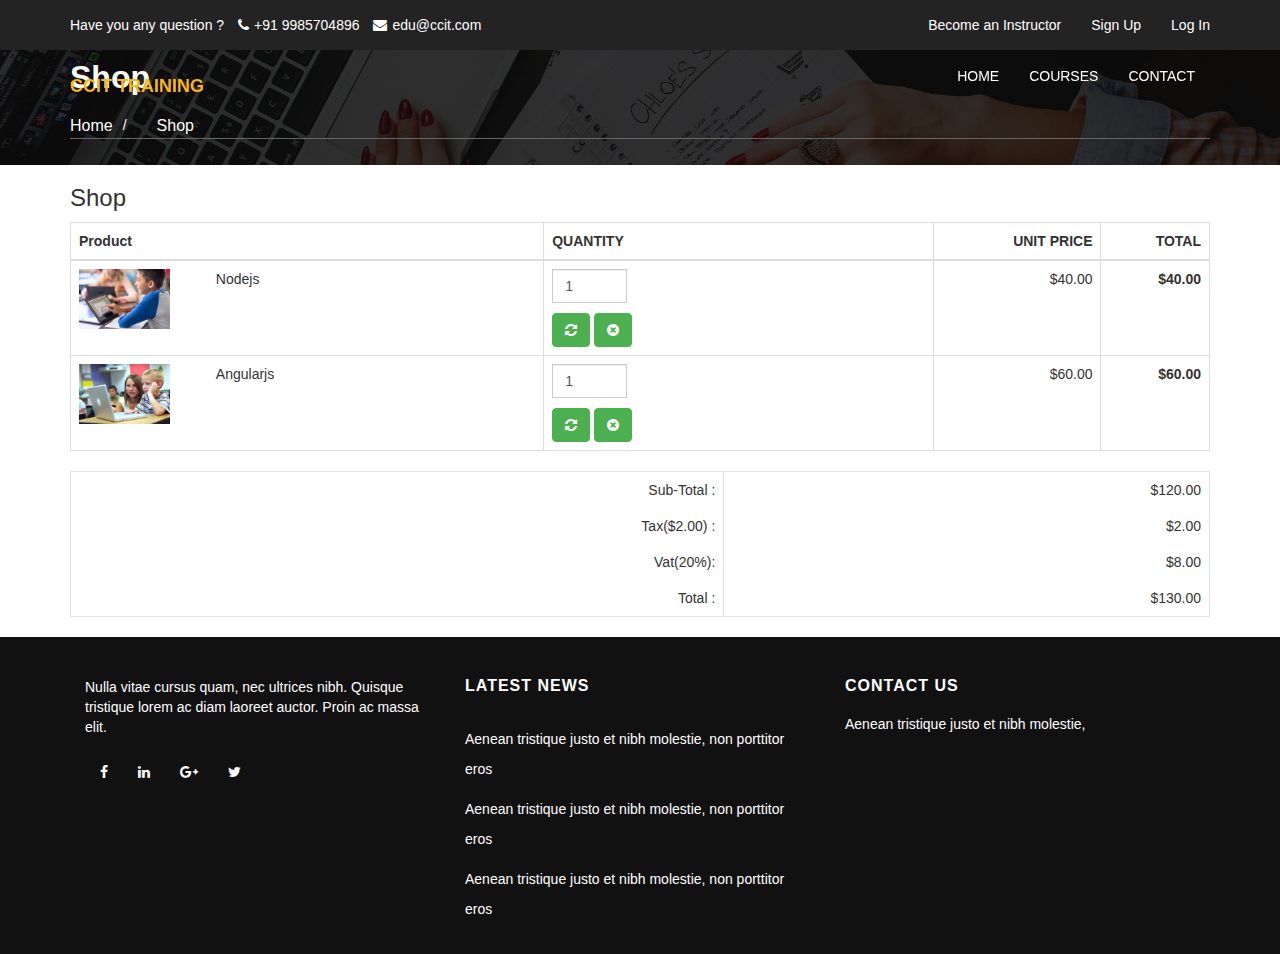
<file: education (3)/shop.html>
<!DOCTYPE html>
<html lang="en">
<head>
  <title>Education </title>
  <meta charset="utf-8">
  <meta name="viewport" content="width=device-width, initial-scale=1">
  <link rel="stylesheet" href="https://maxcdn.bootstrapcdn.com/bootstrap/3.3.7/css/bootstrap.min.css">
  <link rel="stylesheet" type="text/css" href="css/index.css" />
  <script src="https://ajax.googleapis.com/ajax/libs/jquery/3.2.1/jquery.min.js"></script>
  <script src="https://maxcdn.bootstrapcdn.com/bootstrap/3.3.7/js/bootstrap.min.js"></script>

  <script src="slick/slick/slick.js"></script>
  <script src="slick/slick/slick.min.js"></script>
  <link rel="stylesheet" type="text/css" href="slick/slick/slick.css" />
  <link rel="stylesheet" type="text/css" href="slick/slick/slick-theme.css" />
  <link rel="stylesheet" href="https://cdnjs.cloudflare.com/ajax/libs/font-awesome/4.7.0/css/font-awesome.min.css">

  
</head>
<body>
 <header class="header">
<div class="container">
<div class="row">
<div class="have_question">
  Have you any question ?
  <div class="phone">
    <a href="#"><i class="fa fa-phone"></i>+91 9985704896</a>
    </div>
    <div class="email">
<a href="#"><i class="fa fa-envelope"></i>edu@ccit.com</a>
      </div>
  </div>

<ul class="nav navbar-nav navbar-right">
<li><a href="#">Become an Instructor</a></li>
<li><a href="#" id="myBtn">Sign Up</a></li>
<li><a href="#" id="myBtn">Log In</a></li>
</ul>
</div>
</div>
</header>
<!-- Code's messsy, basic layout for a small project I'm doing. Follow me on twitter @taylorgrendel for free pie!-->
<nav class="navbar navbar-default" role="navigation">
  <div class="container">
    <div class="row">
    <!-- Brand and toggle get grouped for better mobile display -->
    <div class="navbar-header">
      <button type="button" class="navbar-toggle collapsed" data-toggle="collapse" data-target="#bs-example-navbar-collapse-1">
        <span class="sr-only">Toggle navigation</span>
        <span class="icon-bar"></span>
        <span class="icon-bar"></span>
        <span class="icon-bar"></span>
      </button>
      <h4 class="navbar-brand" href="#" style="color:#ffb606;">CCIT TRAINING</h4>
    </div>

    <!-- Collect the nav links, forms, and other content for toggling -->
    
    <div class="collapse navbar-collapse" id="bs-example-navbar-collapse-1">
      <ul class="nav navbar-nav nav_container navbar-right">
        <li class="active"><a href="index.html">Home</a></li>
        <li><a href="courses.html">courses</a></li>
        <li><a href="contactus.html">contact</a></li>
<!--<li><a href="#">shop</a></li>
<li><a href=""><div class="search-toggle"><i class="fa fa-search"></i></div></a></li>-->
</ul>
    </div><!-- /.navbar-collapse -->
    </div>
  </div><!-- /.container-fluid -->
</nav>

<section class="full_width shop">
    <div class="container">
        <div class="bred_crmbhedng">
        <h4 class="wht">Shop</h4>
<ul class="bread_crumbs">
    <li><a href="#">Home</a> /</li>
    <li><a href="#">Shop</a></li>
</ul>
</div>

</div><!--container-->
</section>

<section class="full_width">
    <div class="container">
        <h3>Shop</h3>
    <div class="table-responsive">          
  <table class="table table-bordered">
    <thead>
      <tr>
        <th>Product</th>
        <th>QUANTITY</th>
        <th class="text-right">UNIT PRICE</th>
        <th class="text-right">TOTAL</th>
      </tr>
    </thead>
    <tbody>
      <tr>
        <td><figure><img src="images/edu_one.jpg" class="table_img"></figure>Nodejs</td>
       
        <td><div class="input-group btn-block">
<p class="clearfix"><input type="text" name="quantity" value="1" class="form-control"></p>
<div>
<button type="submit" data-toggle="tooltip" title="" class="btn btn-primary" data-original-title="Update"><i class="fa fa-refresh"></i></button>
<button type="button" data-toggle="tooltip" title="" class="btn btn-danger" data-original-title="Remove"><i class="fa fa-times-circle"></i></button>
</div>
</div></td>
        <td class="text-right">$40.00</td>
        <td class="text-right"><strong>$40.00</strong></td>
      </tr>
	  <tr>
        <td><figure><img src="images/edu_two.jpg" class="table_img"></figure>Angularjs</td>
        <td><div class="input-group btn-block">
<p class="clearfix"><input type="text" name="quantity" value="1" class="form-control"></p>
<div>
<button type="submit" data-toggle="tooltip" title="" class="btn btn-primary" data-original-title="Update"><i class="fa fa-refresh"></i></button>
<button type="button" data-toggle="tooltip" title="" class="btn btn-danger" data-original-title="Remove"><i class="fa fa-times-circle"></i></button>
</div>
</div></td>
        <td class="text-right">$60.00</td>
        <td class="text-right"><strong>$60.00</strong></td>
      </tr>
    </tbody>
  </table>
  </div>


    <div class="table-responsive">
  <table class="table tablebordered border">
  <tr>
  <td class="text-right">Sub-Total :</td>
  <td class="text-right">$120.00</td>
  </tr>
  <tr>
  <td class="text-right"> Tax($2.00) :</td>
  <td class="text-right"> $2.00</td>
  </tr>
  <tr>
  <td class="text-right">Vat(20%):</td>
  <td class="text-right">$8.00</td>
  </tr>
  <tr>
  <td class="text-right">Total :</td>
  <td class="text-right">$130.00</td>
  </tr>
  </table>
  </div>


  </div><!--container-->
    </section>
<footer class="footer">
        <div class="container mt_30 mb_30">
        <div class="row">
        <div class="col-md-4">
         
          <p class="wht">Nulla vitae cursus quam, nec ultrices nibh. Quisque tristique lorem ac diam laoreet auctor. Proin ac massa elit.</p>
          <ul class="nav navbar-nav navbar-left">
          <li class="active"><a href="#"><i class="fa fa-facebook" aria-hidden="true"></i></a></li>
          <li><a href="#"><i class="fa fa-linkedin" aria-hidden="true"></i></a></li>
          <li><a href="#"><i class="fa fa-google-plus" aria-hidden="true"></i></a></li>
          <li><a href="#"><i class="fa fa-twitter" aria-hidden="true"></i></a></li>
          </ul>
          </div>
          <div class="col-md-4 _evn">
          <h4 class="wht">LATEST NEWS</h4>
          <ul class="nav navbar-nav">
            <li class="wht">Aenean tristique justo et nibh molestie, non porttitor eros</li>
            <li class="wht">Aenean tristique justo et nibh molestie, non porttitor eros </li>
            <li class="wht">Aenean tristique justo et nibh molestie, non porttitor eros</li>
            </ul>
          </div>
          <div class="col-md-4">
          <h4 class="wht">CONTACT US</h4>
          <p class="wht">Aenean tristique justo et nibh molestie, </p>
          </div>
        </div>
          </div>
        </footer>

<div class="modal fade" id="myModal" role="dialog">
        <div class="modal-dialog">
        
          <!-- Modal content-->
          <div class="modal-content">
            <div class="modal-header">
              <button type="button" class="close" data-dismiss="modal">&times;</button>
            </div>
            <div class="modal-body">
               <div class="disply">
                   <h3>Login with social networks</h3>
                   <a href="#" class="socialbtn facebook"><i style="padding-top:5px !important" class="fa fa-facebook"></i>facebook</a>
                   <a href="#" class="socialbtn google"><i style="padding-top:5px !important" class="fa fa-facebook"></i>facebook</a>
                   <a href="#" class="socialbtn twitter"><i style="padding-top:5px !important" class="fa fa-facebook"></i>facebook</a>
                   <a href="#" class="socialbtn linkedin"><i style="padding-top:5px !important" class="fa fa-facebook"></i>facebook</a>
            </div>
            <div class="_displyright">
                <h3 class="_title">Login with your site account</h3>
                <form name="loginform">
                    <p class="username"> <input type="text" name="user_login" placeholder="Username or email" class="input"></p>
                    <p class="password"> <input type="password" name="user_password" placeholder="Password"  class="input" ></p> 
                    <a class="lost-link" href="#" title="Lost Password">Lost your password?</a>
                    <p class="login-remember"> <label for="rememberme"><input name="rememberme" type="checkbox" id="rememberme"> Remember Me </label></p>
                    <p class="submit"> <input type="submit"  class="button button-primary button-large" value="Login"> <input type="hidden"> </p>
                    </form>
                    <p class="not_member">Not a meber yet ?<a href="#">Register now</a></p>
            </div>
           
          </div>
          
        </div>
      </div>  
      </div> 
</body>
</file>
<file: education (3)/css/index.css>
body{font-family:'Roboto Slab', serif;font-family:'Roboto', sans-serif;font-size:14px}ul{list-style:none;padding:0;margin:0}a:hover{text-decoration:none}.header{background:#232323;width:100%;float:left;position:absolute;z-index:3}.header .have_question{float:left;color:#fff;line-height:50px}.header .have_question .phone,.header .have_question .email{display:inline-block;color:#fff;margin-left:10px}.header .have_question .phone i,.header .have_question .email i{margin-right:5px}.header .have_question .phone a,.header .have_question .email a{color:#fff}.header .have_question .phone a:hover,.header .have_question .email a:hover{text-decoration:none}.header .nav li a{color:#fff}.header .nav li a:hover,.header .nav li a:focus{background-color:#4CAF50}.full_width,.full_width .mt_20,.full_width .eve_details,.full_width .event,.footer,._row .content ._cur,._requirmns,._descrptn,.list_carousel .carousel_heading,.ratngs_revies,.map{width:100%;float:left}.full_width .carousel-inner img,.footer .carousel-inner img,._row .content ._cur .carousel-inner img,._requirmns .carousel-inner img,._descrptn .carousel-inner img,.list_carousel .carousel_heading .carousel-inner img,.ratngs_revies .carousel-inner img,.map .carousel-inner img{width:100%;float:left;height:auto}.full_width .navbar,.footer .navbar,._row .content ._cur .navbar,._requirmns .navbar,._descrptn .navbar,.list_carousel .carousel_heading .navbar,.ratngs_revies .navbar,.map .navbar{margin-bottom:0}.full_width .title,.footer .title,._row .content ._cur .title,._requirmns .title,._descrptn .title,.list_carousel .carousel_heading .title,.ratngs_revies .title,.map .title{font-weight:700;font-size:40px;margin-top:30px;font-family:"Roboto Slab"}.full_width .small,.footer .small,._row .content ._cur .small,._requirmns .small,._descrptn .small,.list_carousel .carousel_heading .small,.ratngs_revies .small,.map .small{color:#0093bf;font-weight:600;font-style:12px}.full_width .figure img,.footer .figure img,._row .content ._cur .figure img,._requirmns .figure img,._descrptn .figure img,.list_carousel .carousel_heading .figure img,.ratngs_revies .figure img,.map .figure img{width:100%}.full_width ._brdr,.footer ._brdr,._row .content ._cur ._brdr,._requirmns ._brdr,._descrptn ._brdr,.list_carousel .carousel_heading ._brdr,.ratngs_revies ._brdr,.map ._brdr{border:1px solid #e2e2e2}.full_width ._brdr .course_headng,.footer ._brdr .course_headng,._row .content ._cur ._brdr .course_headng,._requirmns ._brdr .course_headng,._descrptn ._brdr .course_headng,.list_carousel .carousel_heading ._brdr .course_headng,.ratngs_revies ._brdr .course_headng,.map ._brdr .course_headng{font-weight:700}.full_width ._brdr .user_course,.footer ._brdr .user_course,._row .content ._cur ._brdr .user_course,._requirmns ._brdr .user_course,._descrptn ._brdr .user_course,.list_carousel .carousel_heading ._brdr .user_course,.ratngs_revies ._brdr .user_course,.map ._brdr .user_course{font-size:14px;color:#ccc;line-height:30px;font-weight:400;text-transform:none}.full_width ._brdr .course_caption,.footer ._brdr .course_caption,._row .content ._cur ._brdr .course_caption,._requirmns ._brdr .course_caption,._descrptn ._brdr .course_caption,.list_carousel .carousel_heading ._brdr .course_caption,.ratngs_revies ._brdr .course_caption,.map ._brdr .course_caption{overflow:hidden;position:relative;padding:15px 0px;margin:0 10px;display:block}.full_width ._brdr .course_caption .course_value,.footer ._brdr .course_caption .course_value,._row .content ._cur ._brdr .course_caption .course_value,._requirmns ._brdr .course_caption .course_value,._descrptn ._brdr .course_caption .course_value,.list_carousel .carousel_heading ._brdr .course_caption .course_value,.ratngs_revies ._brdr .course_caption .course_value,.map ._brdr .course_caption .course_value{float:right;font-weight:bold}.full_width ._brdr .course_caption .user_course,.footer ._brdr .course_caption .user_course,._row .content ._cur ._brdr .course_caption .user_course,._requirmns ._brdr .course_caption .user_course,._descrptn ._brdr .course_caption .user_course,.list_carousel .carousel_heading ._brdr .course_caption .user_course,.ratngs_revies ._brdr .course_caption .user_course,.map ._brdr .course_caption .user_course{display:inline-block}.full_width ._brdr .course_caption .user_course .fa,.footer ._brdr .course_caption .user_course .fa,._row .content ._cur ._brdr .course_caption .user_course .fa,._requirmns ._brdr .course_caption .user_course .fa,._descrptn ._brdr .course_caption .user_course .fa,.list_carousel .carousel_heading ._brdr .course_caption .user_course .fa,.ratngs_revies ._brdr .course_caption .user_course .fa,.map ._brdr .course_caption .user_course .fa{margin-right:5px}.full_width ._brdr .course_caption:before,.footer ._brdr .course_caption:before,._row .content ._cur ._brdr .course_caption:before,._requirmns ._brdr .course_caption:before,._descrptn ._brdr .course_caption:before,.list_carousel .carousel_heading ._brdr .course_caption:before,.ratngs_revies ._brdr .course_caption:before,.map ._brdr .course_caption:before{background:#ffb606;content:'';width:30px;height:3px;position:absolute;top:0;left:0;right:0;margin:auto;z-index:10}.full_width ._brdr .course_caption:after,.footer ._brdr .course_caption:after,._row .content ._cur ._brdr .course_caption:after,._requirmns ._brdr .course_caption:after,._descrptn ._brdr .course_caption:after,.list_carousel .carousel_heading ._brdr .course_caption:after,.ratngs_revies ._brdr .course_caption:after,.map ._brdr .course_caption:after{content:'';position:absolute;left:0;right:0;top:1px;height:1px;width:100%;background:#e5e5e5}.full_width ._brdr .figure,.footer ._brdr .figure,._row .content ._cur ._brdr .figure,._requirmns ._brdr .figure,._descrptn ._brdr .figure,.list_carousel .carousel_heading ._brdr .figure,.ratngs_revies ._brdr .figure,.map ._brdr .figure{overflow:hidden;position:relative}.full_width ._brdr .figure a,.footer ._brdr .figure a,._row .content ._cur ._brdr .figure a,._requirmns ._brdr .figure a,._descrptn ._brdr .figure a,.list_carousel .carousel_heading ._brdr .figure a,.ratngs_revies ._brdr .figure a,.map ._brdr .figure a{transition:all .3s;-webkit-transition:all .3s;-moz-transition:all .3s;-o-transition:all .3s;-ms-transition:all .3s}.full_width ._brdr .figure a img,.footer ._brdr .figure a img,._row .content ._cur ._brdr .figure a img,._requirmns ._brdr .figure a img,._descrptn ._brdr .figure a img,.list_carousel .carousel_heading ._brdr .figure a img,.ratngs_revies ._brdr .figure a img,.map ._brdr .figure a img{-webkit-transition:all 0.5s linear;transition:all 0.5s linear;transform:scale(1.05, 1.05);-webkit-transform:scale(1.05, 1.05);-moz-transform:scale(1.05, 1.05);-ms-transform:scale(1.05, 1.05);-o-transform:scale(1.05, 1.05)}.full_width ._brdr .figure:hover:before,.footer ._brdr .figure:hover:before,._row .content ._cur ._brdr .figure:hover:before,._requirmns ._brdr .figure:hover:before,._descrptn ._brdr .figure:hover:before,.list_carousel .carousel_heading ._brdr .figure:hover:before,.ratngs_revies ._brdr .figure:hover:before,.map ._brdr .figure:hover:before{opacity:1}.full_width ._brdr .figure:hover img,.footer ._brdr .figure:hover img,._row .content ._cur ._brdr .figure:hover img,._requirmns ._brdr .figure:hover img,._descrptn ._brdr .figure:hover img,.list_carousel .carousel_heading ._brdr .figure:hover img,.ratngs_revies ._brdr .figure:hover img,.map ._brdr .figure:hover img{-webkit-transform:scale3d(1.2, 1.2, 1);transform:scale3d(1.2, 1.2, 1)}.full_width ._brdr .figure:hover .caption,.footer ._brdr .figure:hover .caption,._row .content ._cur ._brdr .figure:hover .caption,._requirmns ._brdr .figure:hover .caption,._descrptn ._brdr .figure:hover .caption,.list_carousel .carousel_heading ._brdr .figure:hover .caption,.ratngs_revies ._brdr .figure:hover .caption,.map ._brdr .figure:hover .caption{opacity:1;z-index:333}.full_width ._brdr .figure .caption,.footer ._brdr .figure .caption,._row .content ._cur ._brdr .figure .caption,._requirmns ._brdr .figure .caption,._descrptn ._brdr .figure .caption,.list_carousel .carousel_heading ._brdr .figure .caption,.ratngs_revies ._brdr .figure .caption,.map ._brdr .figure .caption{position:absolute;background:#ffb606;top:30%;color:#000;z-index:333;opacity:0;transition:all .3s;-webkit-transition:all .3s;-moz-transition:all .3s;-o-transition:all .3s;-ms-transition:all .3s;transform:translate(80%, 50%) scale(1, 1);-webkit-transform:translate(80%, 50%) scale(1, 1)}.full_width ._brdr .figure .caption a,.footer ._brdr .figure .caption a,._row .content ._cur ._brdr .figure .caption a,._requirmns ._brdr .figure .caption a,._descrptn ._brdr .figure .caption a,.list_carousel .carousel_heading ._brdr .figure .caption a,.ratngs_revies ._brdr .figure .caption a,.map ._brdr .figure .caption a{color:#000;padding:8px 15px;display:block}.full_width ._brdr .figure .caption a:hover,.footer ._brdr .figure .caption a:hover,._row .content ._cur ._brdr .figure .caption a:hover,._requirmns ._brdr .figure .caption a:hover,._descrptn ._brdr .figure .caption a:hover,.list_carousel .carousel_heading ._brdr .figure .caption a:hover,.ratngs_revies ._brdr .figure .caption a:hover,.map ._brdr .figure .caption a:hover{text-decoration:none}.full_width ._brdr .figure:before,.footer ._brdr .figure:before,._row .content ._cur ._brdr .figure:before,._requirmns ._brdr .figure:before,._descrptn ._brdr .figure:before,.list_carousel .carousel_heading ._brdr .figure:before,.ratngs_revies ._brdr .figure:before,.map ._brdr .figure:before{content:'';position:absolute;top:0;left:0;right:0;bottom:0;z-index:2;background:rgba(0,0,0,0.6);-webkit-transition:all .3s;-khtml-transition:all .3s;-moz-transition:all .3s;-ms-transition:all .3s;-o-transition:all .3s;transition:all .3s;filter:alpha(opacity=0);-ms-filter:"alpha(opacity=0)";-webkit-opacity:0;-khtml-opacity:0;-moz-opacity:0;-ms-opacity:0;-o-opacity:0;opacity:0}.full_width ._brdr ._para,.footer ._brdr ._para,._row .content ._cur ._brdr ._para,._requirmns ._brdr ._para,._descrptn ._brdr ._para,.list_carousel .carousel_heading ._brdr ._para,.ratngs_revies ._brdr ._para,.map ._brdr ._para{color:#a5a5a5;font-size:12px;text-align:center}.full_width ._brdr .course_cost,.footer ._brdr .course_cost,._row .content ._cur ._brdr .course_cost,._requirmns ._brdr .course_cost,._descrptn ._brdr .course_cost,.list_carousel .carousel_heading ._brdr .course_cost,.ratngs_revies ._brdr .course_cost,.map ._brdr .course_cost{font-weight:700;font-size:24px;margin-left:10px}.full_width ._brdr .author img,.footer ._brdr .author img,._row .content ._cur ._brdr .author img,._requirmns ._brdr .author img,._descrptn ._brdr .author img,.list_carousel .carousel_heading ._brdr .author img,.ratngs_revies ._brdr .author img,.map ._brdr .author img{width:30px;height:30px;border-radius:50%;margin:-20px 0 0 0;z-index:99999;position:absolute;left:45%}.full_width ._brdr .name,.footer ._brdr .name,._row .content ._cur ._brdr .name,._requirmns ._brdr .name,._descrptn ._brdr .name,.list_carousel .carousel_heading ._brdr .name,.ratngs_revies ._brdr .name,.map ._brdr .name{margin-top:20px}.full_width ._brdr .name a,.footer ._brdr .name a,._row .content ._cur ._brdr .name a,._requirmns ._brdr .name a,._descrptn ._brdr .name a,.list_carousel .carousel_heading ._brdr .name a,.ratngs_revies ._brdr .name a,.map ._brdr .name a{color:#aaa}.full_width figcaption,.full_width .mt_20 figcaption,.full_width .eve_details figcaption,.full_width .event figcaption,.footer figcaption,._row .content ._cur figcaption,._requirmns figcaption,._descrptn figcaption,.list_carousel .carousel_heading figcaption,.ratngs_revies figcaption,.map figcaption{padding:5px}.full_width .mt_20,.footer .mt_20,._row .content ._cur .mt_20,._requirmns .mt_20,._descrptn .mt_20,.list_carousel .carousel_heading .mt_20,.ratngs_revies .mt_20,.map .mt_20{margin-top:20px;margin-bottom:30px}.full_width.events,.full_width .events.mt_20,.full_width .events.eve_details,.full_width .events.event,.events.footer,._row .content .events._cur,.events._requirmns,.events._descrptn,.list_carousel .events.carousel_heading,.events.ratngs_revies,.events.map{background:#f2f3f8;margin:30px 0}.full_width .eve_headng,.footer .eve_headng,._row .content ._cur .eve_headng,._requirmns .eve_headng,._descrptn .eve_headng,.list_carousel .carousel_heading .eve_headng,.ratngs_revies .eve_headng,.map .eve_headng{font-weight:700;font-size:24px;margin:0;padding:0}.full_width .block,.full_width .mt_20 .block,.full_width .eve_details .block,.full_width .event .block,.footer .block,._row .content ._cur .block,._requirmns .block,._descrptn .block,.list_carousel .carousel_heading .block,.ratngs_revies .block,.map .block,.full_width .eve_details .col-md-4,.full_width .mt_20 .eve_details .col-md-4,.full_width .eve_details .mt_20 .col-md-4,.full_width .eve_details .col-md-4,.full_width .event .eve_details .col-md-4,.full_width .eve_details .event .col-md-4,.footer .full_width .eve_details .col-md-4,.full_width .eve_details .footer .col-md-4,._row .content ._cur .full_width .eve_details .col-md-4,.full_width .eve_details ._row .content ._cur .col-md-4,._requirmns .full_width .eve_details .col-md-4,.full_width .eve_details ._requirmns .col-md-4,._descrptn .full_width .eve_details .col-md-4,.full_width .eve_details ._descrptn .col-md-4,.list_carousel .carousel_heading .full_width .eve_details .col-md-4,.full_width .eve_details .list_carousel .carousel_heading .col-md-4,.ratngs_revies .full_width .eve_details .col-md-4,.full_width .eve_details .ratngs_revies .col-md-4,.map .full_width .eve_details .col-md-4,.full_width .eve_details .map .col-md-4,.full_width .footer .eve_details .col-md-4,.footer .eve_details .full_width .col-md-4,.full_width .mt_20 .footer .eve_details .col-md-4,.footer .eve_details .full_width .mt_20 .col-md-4,.full_width .footer .eve_details .col-md-4,.footer .full_width .eve_details .col-md-4,.full_width .event .footer .eve_details .col-md-4,.footer .eve_details .full_width .event .col-md-4,.footer .eve_details .col-md-4,._row .content ._cur .footer .eve_details .col-md-4,.footer .eve_details ._row .content ._cur .col-md-4,._requirmns .footer .eve_details .col-md-4,.footer .eve_details ._requirmns .col-md-4,._descrptn .footer .eve_details .col-md-4,.footer .eve_details ._descrptn .col-md-4,.list_carousel .carousel_heading .footer .eve_details .col-md-4,.footer .eve_details .list_carousel .carousel_heading .col-md-4,.ratngs_revies .footer .eve_details .col-md-4,.footer .eve_details .ratngs_revies .col-md-4,.map .footer .eve_details .col-md-4,.footer .eve_details .map .col-md-4,.full_width ._row .content ._cur .eve_details .col-md-4,._row .content ._cur .eve_details .full_width .col-md-4,.full_width .mt_20 ._row .content ._cur .eve_details .col-md-4,._row .content ._cur .eve_details .full_width .mt_20 .col-md-4,.full_width ._row .content ._cur .eve_details .col-md-4,._row .content ._cur .full_width .eve_details .col-md-4,.full_width .event ._row .content ._cur .eve_details .col-md-4,._row .content ._cur .eve_details .full_width .event .col-md-4,.footer ._row .content ._cur .eve_details .col-md-4,._row .content ._cur .eve_details .footer .col-md-4,._row .content ._cur .eve_details .col-md-4,._requirmns ._row .content ._cur .eve_details .col-md-4,._row .content ._cur .eve_details ._requirmns .col-md-4,._descrptn ._row .content ._cur .eve_details .col-md-4,._row .content ._cur .eve_details ._descrptn .col-md-4,.list_carousel .carousel_heading ._row .content ._cur .eve_details .col-md-4,._row .content ._cur .eve_details .list_carousel .carousel_heading .col-md-4,.ratngs_revies ._row .content ._cur .eve_details .col-md-4,._row .content ._cur .eve_details .ratngs_revies .col-md-4,.map ._row .content ._cur .eve_details .col-md-4,._row .content ._cur .eve_details .map .col-md-4,.full_width ._requirmns .eve_details .col-md-4,._requirmns .eve_details .full_width .col-md-4,.full_width .mt_20 ._requirmns .eve_details .col-md-4,._requirmns .eve_details .full_width .mt_20 .col-md-4,.full_width ._requirmns .eve_details .col-md-4,._requirmns .full_width .eve_details .col-md-4,.full_width .event ._requirmns .eve_details .col-md-4,._requirmns .eve_details .full_width .event .col-md-4,.footer ._requirmns .eve_details .col-md-4,._requirmns .eve_details .footer .col-md-4,._row .content ._cur ._requirmns .eve_details .col-md-4,._requirmns .eve_details ._row .content ._cur .col-md-4,._requirmns .eve_details .col-md-4,._descrptn ._requirmns .eve_details .col-md-4,._requirmns .eve_details ._descrptn .col-md-4,.list_carousel .carousel_heading ._requirmns .eve_details .col-md-4,._requirmns .eve_details .list_carousel .carousel_heading .col-md-4,.ratngs_revies ._requirmns .eve_details .col-md-4,._requirmns .eve_details .ratngs_revies .col-md-4,.map ._requirmns .eve_details .col-md-4,._requirmns .eve_details .map .col-md-4,.full_width ._descrptn .eve_details .col-md-4,._descrptn .eve_details .full_width .col-md-4,.full_width .mt_20 ._descrptn .eve_details .col-md-4,._descrptn .eve_details .full_width .mt_20 .col-md-4,.full_width ._descrptn .eve_details .col-md-4,._descrptn .full_width .eve_details .col-md-4,.full_width .event ._descrptn .eve_details .col-md-4,._descrptn .eve_details .full_width .event .col-md-4,.footer ._descrptn .eve_details .col-md-4,._descrptn .eve_details .footer .col-md-4,._row .content ._cur ._descrptn .eve_details .col-md-4,._descrptn .eve_details ._row .content ._cur .col-md-4,._requirmns ._descrptn .eve_details .col-md-4,._descrptn .eve_details ._requirmns .col-md-4,._descrptn .eve_details .col-md-4,.list_carousel .carousel_heading ._descrptn .eve_details .col-md-4,._descrptn .eve_details .list_carousel .carousel_heading .col-md-4,.ratngs_revies ._descrptn .eve_details .col-md-4,._descrptn .eve_details .ratngs_revies .col-md-4,.map ._descrptn .eve_details .col-md-4,._descrptn .eve_details .map .col-md-4,.full_width .list_carousel .carousel_heading .eve_details .col-md-4,.list_carousel .carousel_heading .eve_details .full_width .col-md-4,.full_width .mt_20 .list_carousel .carousel_heading .eve_details .col-md-4,.list_carousel .carousel_heading .eve_details .full_width .mt_20 .col-md-4,.full_width .list_carousel .carousel_heading .eve_details .col-md-4,.list_carousel .carousel_heading .full_width .eve_details .col-md-4,.full_width .event .list_carousel .carousel_heading .eve_details .col-md-4,.list_carousel .carousel_heading .eve_details .full_width .event .col-md-4,.footer .list_carousel .carousel_heading .eve_details .col-md-4,.list_carousel .carousel_heading .eve_details .footer .col-md-4,._row .content ._cur .list_carousel .carousel_heading .eve_details .col-md-4,.list_carousel .carousel_heading .eve_details ._row .content ._cur .col-md-4,._requirmns .list_carousel .carousel_heading .eve_details .col-md-4,.list_carousel .carousel_heading .eve_details ._requirmns .col-md-4,._descrptn .list_carousel .carousel_heading .eve_details .col-md-4,.list_carousel .carousel_heading .eve_details ._descrptn .col-md-4,.list_carousel .carousel_heading .eve_details .col-md-4,.ratngs_revies .list_carousel .carousel_heading .eve_details .col-md-4,.list_carousel .carousel_heading .eve_details .ratngs_revies .col-md-4,.map .list_carousel .carousel_heading .eve_details .col-md-4,.list_carousel .carousel_heading .eve_details .map .col-md-4,.full_width .ratngs_revies .eve_details .col-md-4,.ratngs_revies .eve_details .full_width .col-md-4,.full_width .mt_20 .ratngs_revies .eve_details .col-md-4,.ratngs_revies .eve_details .full_width .mt_20 .col-md-4,.full_width .ratngs_revies .eve_details .col-md-4,.ratngs_revies .full_width .eve_details .col-md-4,.full_width .event .ratngs_revies .eve_details .col-md-4,.ratngs_revies .eve_details .full_width .event .col-md-4,.footer .ratngs_revies .eve_details .col-md-4,.ratngs_revies .eve_details .footer .col-md-4,._row .content ._cur .ratngs_revies .eve_details .col-md-4,.ratngs_revies .eve_details ._row .content ._cur .col-md-4,._requirmns .ratngs_revies .eve_details .col-md-4,.ratngs_revies .eve_details ._requirmns .col-md-4,._descrptn .ratngs_revies .eve_details .col-md-4,.ratngs_revies .eve_details ._descrptn .col-md-4,.list_carousel .carousel_heading .ratngs_revies .eve_details .col-md-4,.ratngs_revies .eve_details .list_carousel .carousel_heading .col-md-4,.ratngs_revies .eve_details .col-md-4,.map .ratngs_revies .eve_details .col-md-4,.ratngs_revies .eve_details .map .col-md-4,.full_width .map .eve_details .col-md-4,.map .eve_details .full_width .col-md-4,.full_width .mt_20 .map .eve_details .col-md-4,.map .eve_details .full_width .mt_20 .col-md-4,.full_width .map .eve_details .col-md-4,.map .full_width .eve_details .col-md-4,.full_width .event .map .eve_details .col-md-4,.map .eve_details .full_width .event .col-md-4,.footer .map .eve_details .col-md-4,.map .eve_details .footer .col-md-4,._row .content ._cur .map .eve_details .col-md-4,.map .eve_details ._row .content ._cur .col-md-4,._requirmns .map .eve_details .col-md-4,.map .eve_details ._requirmns .col-md-4,._descrptn .map .eve_details .col-md-4,.map .eve_details ._descrptn .col-md-4,.list_carousel .carousel_heading .map .eve_details .col-md-4,.map .eve_details .list_carousel .carousel_heading .col-md-4,.ratngs_revies .map .eve_details .col-md-4,.map .eve_details .ratngs_revies .col-md-4,.map .eve_details .col-md-4,.full_width .eve_details .col-md-3,.full_width .mt_20 .eve_details .col-md-3,.full_width .eve_details .mt_20 .col-md-3,.full_width .eve_details .col-md-3,.full_width .event .eve_details .col-md-3,.full_width .eve_details .event .col-md-3,.footer .full_width .eve_details .col-md-3,.full_width .eve_details .footer .col-md-3,._row .content ._cur .full_width .eve_details .col-md-3,.full_width .eve_details ._row .content ._cur .col-md-3,._requirmns .full_width .eve_details .col-md-3,.full_width .eve_details ._requirmns .col-md-3,._descrptn .full_width .eve_details .col-md-3,.full_width .eve_details ._descrptn .col-md-3,.list_carousel .carousel_heading .full_width .eve_details .col-md-3,.full_width .eve_details .list_carousel .carousel_heading .col-md-3,.ratngs_revies .full_width .eve_details .col-md-3,.full_width .eve_details .ratngs_revies .col-md-3,.map .full_width .eve_details .col-md-3,.full_width .eve_details .map .col-md-3,.full_width .footer .eve_details .col-md-3,.footer .eve_details .full_width .col-md-3,.full_width .mt_20 .footer .eve_details .col-md-3,.footer .eve_details .full_width .mt_20 .col-md-3,.full_width .footer .eve_details .col-md-3,.footer .full_width .eve_details .col-md-3,.full_width .event .footer .eve_details .col-md-3,.footer .eve_details .full_width .event .col-md-3,.footer .eve_details .col-md-3,._row .content ._cur .footer .eve_details .col-md-3,.footer .eve_details ._row .content ._cur .col-md-3,._requirmns .footer .eve_details .col-md-3,.footer .eve_details ._requirmns .col-md-3,._descrptn .footer .eve_details .col-md-3,.footer .eve_details ._descrptn .col-md-3,.list_carousel .carousel_heading .footer .eve_details .col-md-3,.footer .eve_details .list_carousel .carousel_heading .col-md-3,.ratngs_revies .footer .eve_details .col-md-3,.footer .eve_details .ratngs_revies .col-md-3,.map .footer .eve_details .col-md-3,.footer .eve_details .map .col-md-3,.full_width ._row .content ._cur .eve_details .col-md-3,._row .content ._cur .eve_details .full_width .col-md-3,.full_width .mt_20 ._row .content ._cur .eve_details .col-md-3,._row .content ._cur .eve_details .full_width .mt_20 .col-md-3,.full_width ._row .content ._cur .eve_details .col-md-3,._row .content ._cur .full_width .eve_details .col-md-3,.full_width .event ._row .content ._cur .eve_details .col-md-3,._row .content ._cur .eve_details .full_width .event .col-md-3,.footer ._row .content ._cur .eve_details .col-md-3,._row .content ._cur .eve_details .footer .col-md-3,._row .content ._cur .eve_details .col-md-3,._requirmns ._row .content ._cur .eve_details .col-md-3,._row .content ._cur .eve_details ._requirmns .col-md-3,._descrptn ._row .content ._cur .eve_details .col-md-3,._row .content ._cur .eve_details ._descrptn .col-md-3,.list_carousel .carousel_heading ._row .content ._cur .eve_details .col-md-3,._row .content ._cur .eve_details .list_carousel .carousel_heading .col-md-3,.ratngs_revies ._row .content ._cur .eve_details .col-md-3,._row .content ._cur .eve_details .ratngs_revies .col-md-3,.map ._row .content ._cur .eve_details .col-md-3,._row .content ._cur .eve_details .map .col-md-3,.full_width ._requirmns .eve_details .col-md-3,._requirmns .eve_details .full_width .col-md-3,.full_width .mt_20 ._requirmns .eve_details .col-md-3,._requirmns .eve_details .full_width .mt_20 .col-md-3,.full_width ._requirmns .eve_details .col-md-3,._requirmns .full_width .eve_details .col-md-3,.full_width .event ._requirmns .eve_details .col-md-3,._requirmns .eve_details .full_width .event .col-md-3,.footer ._requirmns .eve_details .col-md-3,._requirmns .eve_details .footer .col-md-3,._row .content ._cur ._requirmns .eve_details .col-md-3,._requirmns .eve_details ._row .content ._cur .col-md-3,._requirmns .eve_details .col-md-3,._descrptn ._requirmns .eve_details .col-md-3,._requirmns .eve_details ._descrptn .col-md-3,.list_carousel .carousel_heading ._requirmns .eve_details .col-md-3,._requirmns .eve_details .list_carousel .carousel_heading .col-md-3,.ratngs_revies ._requirmns .eve_details .col-md-3,._requirmns .eve_details .ratngs_revies .col-md-3,.map ._requirmns .eve_details .col-md-3,._requirmns .eve_details .map .col-md-3,.full_width ._descrptn .eve_details .col-md-3,._descrptn .eve_details .full_width .col-md-3,.full_width .mt_20 ._descrptn .eve_details .col-md-3,._descrptn .eve_details .full_width .mt_20 .col-md-3,.full_width ._descrptn .eve_details .col-md-3,._descrptn .full_width .eve_details .col-md-3,.full_width .event ._descrptn .eve_details .col-md-3,._descrptn .eve_details .full_width .event .col-md-3,.footer ._descrptn .eve_details .col-md-3,._descrptn .eve_details .footer .col-md-3,._row .content ._cur ._descrptn .eve_details .col-md-3,._descrptn .eve_details ._row .content ._cur .col-md-3,._requirmns ._descrptn .eve_details .col-md-3,._descrptn .eve_details ._requirmns .col-md-3,._descrptn .eve_details .col-md-3,.list_carousel .carousel_heading ._descrptn .eve_details .col-md-3,._descrptn .eve_details .list_carousel .carousel_heading .col-md-3,.ratngs_revies ._descrptn .eve_details .col-md-3,._descrptn .eve_details .ratngs_revies .col-md-3,.map ._descrptn .eve_details .col-md-3,._descrptn .eve_details .map .col-md-3,.full_width .list_carousel .carousel_heading .eve_details .col-md-3,.list_carousel .carousel_heading .eve_details .full_width .col-md-3,.full_width .mt_20 .list_carousel .carousel_heading .eve_details .col-md-3,.list_carousel .carousel_heading .eve_details .full_width .mt_20 .col-md-3,.full_width .list_carousel .carousel_heading .eve_details .col-md-3,.list_carousel .carousel_heading .full_width .eve_details .col-md-3,.full_width .event .list_carousel .carousel_heading .eve_details .col-md-3,.list_carousel .carousel_heading .eve_details .full_width .event .col-md-3,.footer .list_carousel .carousel_heading .eve_details .col-md-3,.list_carousel .carousel_heading .eve_details .footer .col-md-3,._row .content ._cur .list_carousel .carousel_heading .eve_details .col-md-3,.list_carousel .carousel_heading .eve_details ._row .content ._cur .col-md-3,._requirmns .list_carousel .carousel_heading .eve_details .col-md-3,.list_carousel .carousel_heading .eve_details ._requirmns .col-md-3,._descrptn .list_carousel .carousel_heading .eve_details .col-md-3,.list_carousel .carousel_heading .eve_details ._descrptn .col-md-3,.list_carousel .carousel_heading .eve_details .col-md-3,.ratngs_revies .list_carousel .carousel_heading .eve_details .col-md-3,.list_carousel .carousel_heading .eve_details .ratngs_revies .col-md-3,.map .list_carousel .carousel_heading .eve_details .col-md-3,.list_carousel .carousel_heading .eve_details .map .col-md-3,.full_width .ratngs_revies .eve_details .col-md-3,.ratngs_revies .eve_details .full_width .col-md-3,.full_width .mt_20 .ratngs_revies .eve_details .col-md-3,.ratngs_revies .eve_details .full_width .mt_20 .col-md-3,.full_width .ratngs_revies .eve_details .col-md-3,.ratngs_revies .full_width .eve_details .col-md-3,.full_width .event .ratngs_revies .eve_details .col-md-3,.ratngs_revies .eve_details .full_width .event .col-md-3,.footer .ratngs_revies .eve_details .col-md-3,.ratngs_revies .eve_details .footer .col-md-3,._row .content ._cur .ratngs_revies .eve_details .col-md-3,.ratngs_revies .eve_details ._row .content ._cur .col-md-3,._requirmns .ratngs_revies .eve_details .col-md-3,.ratngs_revies .eve_details ._requirmns .col-md-3,._descrptn .ratngs_revies .eve_details .col-md-3,.ratngs_revies .eve_details ._descrptn .col-md-3,.list_carousel .carousel_heading .ratngs_revies .eve_details .col-md-3,.ratngs_revies .eve_details .list_carousel .carousel_heading .col-md-3,.ratngs_revies .eve_details .col-md-3,.map .ratngs_revies .eve_details .col-md-3,.ratngs_revies .eve_details .map .col-md-3,.full_width .map .eve_details .col-md-3,.map .eve_details .full_width .col-md-3,.full_width .mt_20 .map .eve_details .col-md-3,.map .eve_details .full_width .mt_20 .col-md-3,.full_width .map .eve_details .col-md-3,.map .full_width .eve_details .col-md-3,.full_width .event .map .eve_details .col-md-3,.map .eve_details .full_width .event .col-md-3,.footer .map .eve_details .col-md-3,.map .eve_details .footer .col-md-3,._row .content ._cur .map .eve_details .col-md-3,.map .eve_details ._row .content ._cur .col-md-3,._requirmns .map .eve_details .col-md-3,.map .eve_details ._requirmns .col-md-3,._descrptn .map .eve_details .col-md-3,.map .eve_details ._descrptn .col-md-3,.list_carousel .carousel_heading .map .eve_details .col-md-3,.map .eve_details .list_carousel .carousel_heading .col-md-3,.ratngs_revies .map .eve_details .col-md-3,.map .eve_details .ratngs_revies .col-md-3,.map .eve_details .col-md-3{display:block}.full_width .mb_30,.footer .mb_30,._row .content ._cur .mb_30,._requirmns .mb_30,._descrptn .mb_30,.list_carousel .carousel_heading .mb_30,.ratngs_revies .mb_30,.map .mb_30{margin-bottom:30px}.full_width .eve_details,.footer .eve_details,._row .content ._cur .eve_details,._requirmns .eve_details,._descrptn .eve_details,.list_carousel .carousel_heading .eve_details,.ratngs_revies .eve_details,.map .eve_details{margin-top:20px}.full_width .eve_details .date,.footer .eve_details .date,._row .content ._cur .eve_details .date,._requirmns .eve_details .date,._descrptn .eve_details .date,.list_carousel .carousel_heading .eve_details .date,.ratngs_revies .eve_details .date,.map .eve_details .date{font-size:30px;font-weight:600;color:#4CAF50}.full_width .eve_details .month,.footer .eve_details .month,._row .content ._cur .eve_details .month,._requirmns .eve_details .month,._descrptn .eve_details .month,.list_carousel .carousel_heading .eve_details .month,.ratngs_revies .eve_details .month,.map .eve_details .month{font-size:16px;color:#000;margin-left:10px;font-weight:700}.full_width .eve_details .col-md-4,.footer .eve_details .col-md-4,._row .content ._cur .eve_details .col-md-4,._requirmns .eve_details .col-md-4,._descrptn .eve_details .col-md-4,.list_carousel .carousel_heading .eve_details .col-md-4,.ratngs_revies .eve_details .col-md-4,.map .eve_details .col-md-4,.full_width .eve_details .col-md-3,.footer .eve_details .col-md-3,._row .content ._cur .eve_details .col-md-3,._requirmns .eve_details .col-md-3,._descrptn .eve_details .col-md-3,.list_carousel .carousel_heading .eve_details .col-md-3,.ratngs_revies .eve_details .col-md-3,.map .eve_details .col-md-3{padding:15px 0}.full_width .eve_details .col-md-4 i,.footer .eve_details .col-md-4 i,._row .content ._cur .eve_details .col-md-4 i,._requirmns .eve_details .col-md-4 i,._descrptn .eve_details .col-md-4 i,.list_carousel .carousel_heading .eve_details .col-md-4 i,.ratngs_revies .eve_details .col-md-4 i,.map .eve_details .col-md-4 i,.full_width .eve_details .col-md-3 i,.footer .eve_details .col-md-3 i,._row .content ._cur .eve_details .col-md-3 i,._requirmns .eve_details .col-md-3 i,._descrptn .eve_details .col-md-3 i,.list_carousel .carousel_heading .eve_details .col-md-3 i,.ratngs_revies .eve_details .col-md-3 i,.map .eve_details .col-md-3 i{margin-right:5px}.full_width .eve_details .time,.footer .eve_details .time,._row .content ._cur .eve_details .time,._requirmns .eve_details .time,._descrptn .eve_details .time,.list_carousel .carousel_heading .eve_details .time,.ratngs_revies .eve_details .time,.map .eve_details .time,.full_width .eve_details .location,.footer .eve_details .location,._row .content ._cur .eve_details .location,._requirmns .eve_details .location,._descrptn .eve_details .location,.list_carousel .carousel_heading .eve_details .location,.ratngs_revies .eve_details .location,.map .eve_details .location{color:#9a9a9a}.full_width .event,.footer .event,._row .content ._cur .event,._requirmns .event,._descrptn .event,.list_carousel .carousel_heading .event,.ratngs_revies .event,.map .event{margin-bottom:20px}.full_width .jon_now,.footer .jon_now,._row .content ._cur .jon_now,._requirmns .jon_now,._descrptn .jon_now,.list_carousel .carousel_heading .jon_now,.ratngs_revies .jon_now,.map .jon_now{border:1px solid #4CAF50;color:#fff;padding:10px 20px;display:inline-block;border-radius:25px;margin-bottom:10px;background:#4CAF50}.full_width .jon_now:hover,.footer .jon_now:hover,._row .content ._cur .jon_now:hover,._requirmns .jon_now:hover,._descrptn .jon_now:hover,.list_carousel .carousel_heading .jon_now:hover,.ratngs_revies .jon_now:hover,.map .jon_now:hover{text-decoration:none;background:#4CAF50;color:#fff}.full_width .navbar-brand,.footer .navbar-brand,._row .content ._cur .navbar-brand,._requirmns .navbar-brand,._descrptn .navbar-brand,.list_carousel .carousel_heading .navbar-brand,.ratngs_revies .navbar-brand,.map .navbar-brand{width:185px}.full_width .navbar-brand img,.footer .navbar-brand img,._row .content ._cur .navbar-brand img,._requirmns .navbar-brand img,._descrptn .navbar-brand img,.list_carousel .carousel_heading .navbar-brand img,.ratngs_revies .navbar-brand img,.map .navbar-brand img{width:100%;height:auto}.full_width .slick-next:before,.footer .slick-next:before,._row .content ._cur .slick-next:before,._requirmns .slick-next:before,._descrptn .slick-next:before,.list_carousel .carousel_heading .slick-next:before,.ratngs_revies .slick-next:before,.map .slick-next:before{color:#000}.full_width .slick-prev,.footer .slick-prev,._row .content ._cur .slick-prev,._requirmns .slick-prev,._descrptn .slick-prev,.list_carousel .carousel_heading .slick-prev,.ratngs_revies .slick-prev,.map .slick-prev{z-index:12}.full_width .slick-prev:before,.footer .slick-prev:before,._row .content ._cur .slick-prev:before,._requirmns .slick-prev:before,._descrptn .slick-prev:before,.list_carousel .carousel_heading .slick-prev:before,.ratngs_revies .slick-prev:before,.map .slick-prev:before{color:#000}.full_width.news,.full_width .news.mt_20,.full_width .news.eve_details,.full_width .news.event,.news.footer,._row .content .news._cur,.news._requirmns,.news._descrptn,.list_carousel .news.carousel_heading,.news.ratngs_revies,.news.map{margin:75px 0}.full_width.news h4,.full_width .news.mt_20 h4,.full_width .news.eve_details h4,.full_width .news.event h4,.news.footer h4,._row .content .news._cur h4,.news._requirmns h4,.news._descrptn h4,.list_carousel .news.carousel_heading h4,.news.ratngs_revies h4,.news.map h4{font-size:32px;font-weight:700;margin-bottom:20px;font-family:"Roboto Slab"}.full_width.news .slick-slide,.full_width .news.mt_20 .slick-slide,.full_width .news.eve_details .slick-slide,.full_width .news.event .slick-slide,.news.footer .slick-slide,._row .content .news._cur .slick-slide,.news._requirmns .slick-slide,.news._descrptn .slick-slide,.list_carousel .news.carousel_heading .slick-slide,.news.ratngs_revies .slick-slide,.news.map .slick-slide{text-align:center}.full_width .bg_text,.footer .bg_text,._row .content ._cur .bg_text,._requirmns .bg_text,._descrptn .bg_text,.list_carousel .carousel_heading .bg_text,.ratngs_revies .bg_text,.map .bg_text{background:#ffb606;padding:10px;display:inline-block;color:#fff;margin-top:-25px}.full_width .figure img,.footer .figure img,._row .content ._cur .figure img,._requirmns .figure img,._descrptn .figure img,.list_carousel .carousel_heading .figure img,.ratngs_revies .figure img,.map .figure img{width:100%}.full_width .figcaption,.footer .figcaption,._row .content ._cur .figcaption,._requirmns .figcaption,._descrptn .figcaption,.list_carousel .carousel_heading .figcaption,.ratngs_revies .figcaption,.map .figcaption{background:#f2f3f8}.full_width .figcaption h4,.footer .figcaption h4,._row .content ._cur .figcaption h4,._requirmns .figcaption h4,._descrptn .figcaption h4,.list_carousel .carousel_heading .figcaption h4,.ratngs_revies .figcaption h4,.map .figcaption h4{font-size:16px;font-weight:normal;margin:5px 0}.full_width .figcaption ._subject,.footer .figcaption ._subject,._row .content ._cur .figcaption ._subject,._requirmns .figcaption ._subject,._descrptn .figcaption ._subject,.list_carousel .carousel_heading .figcaption ._subject,.ratngs_revies .figcaption ._subject,.map .figcaption ._subject{color:#f24c0a !important}.full_width .figcaption .text-left,.footer .figcaption .text-left,._row .content ._cur .figcaption .text-left,._requirmns .figcaption .text-left,._descrptn .figcaption .text-left,.list_carousel .carousel_heading .figcaption .text-left,.ratngs_revies .figcaption .text-left,.map .figcaption .text-left{font-size:16px;color:#000}.full_width .figcaption ._para,.footer .figcaption ._para,._row .content ._cur .figcaption ._para,._requirmns .figcaption ._para,._descrptn .figcaption ._para,.list_carousel .carousel_heading .figcaption ._para,.ratngs_revies .figcaption ._para,.map .figcaption ._para{color:#aaa}.full_width .bg_wht,.footer .bg_wht,._row .content ._cur .bg_wht,._requirmns .bg_wht,._descrptn .bg_wht,.list_carousel .carousel_heading .bg_wht,.ratngs_revies .bg_wht,.map .bg_wht{background:url("../images/testimonial.jpg") no-repeat scroll center center/100%;background-size:cover;margin:60px 0 0 0}.full_width .bg_wht .owl-carousel,.footer .bg_wht .owl-carousel,._row .content ._cur .bg_wht .owl-carousel,._requirmns .bg_wht .owl-carousel,._descrptn .bg_wht .owl-carousel,.list_carousel .carousel_heading .bg_wht .owl-carousel,.ratngs_revies .bg_wht .owl-carousel,.map .bg_wht .owl-carousel{color:#fff;text-align:center;padding:30px 0}.full_width .bg_wht .slick-next:before,.footer .bg_wht .slick-next:before,._row .content ._cur .bg_wht .slick-next:before,._requirmns .bg_wht .slick-next:before,._descrptn .bg_wht .slick-next:before,.list_carousel .carousel_heading .bg_wht .slick-next:before,.ratngs_revies .bg_wht .slick-next:before,.map .bg_wht .slick-next:before,.full_width .bg_wht .slick-prev:before,.footer .bg_wht .slick-prev:before,._row .content ._cur .bg_wht .slick-prev:before,._requirmns .bg_wht .slick-prev:before,._descrptn .bg_wht .slick-prev:before,.list_carousel .carousel_heading .bg_wht .slick-prev:before,.ratngs_revies .bg_wht .slick-prev:before,.map .bg_wht .slick-prev:before{color:#dab71b}.full_width ._f2f,.footer ._f2f,._row .content ._cur ._f2f,._requirmns ._f2f,._descrptn ._f2f,.list_carousel .carousel_heading ._f2f,.ratngs_revies ._f2f,.map ._f2f{background:#f2f3f8;margin:60px 0 60px 0;font-size:16px;padding:30px 0}.full_width ._f2f p,.footer ._f2f p,._row .content ._cur ._f2f p,._requirmns ._f2f p,._descrptn ._f2f p,.list_carousel .carousel_heading ._f2f p,.ratngs_revies ._f2f p,.map ._f2f p{line-height:30px}.full_width .responsive img,.footer .responsive img,._row .content ._cur .responsive img,._requirmns .responsive img,._descrptn .responsive img,.list_carousel .carousel_heading .responsive img,.ratngs_revies .responsive img,.map .responsive img{width:100%}.full_width .table_img,.footer .table_img,._row .content ._cur .table_img,._requirmns .table_img,._descrptn .table_img,.list_carousel .carousel_heading .table_img,.ratngs_revies .table_img,.map .table_img{width:20%;float:left;margin-right:10%}.full_width .border,.footer .border,._row .content ._cur .border,._requirmns .border,._descrptn .border,.list_carousel .carousel_heading .border,.ratngs_revies .border,.map .border{border:1px solid #e2e2e2}.full_width .border td,.footer .border td,._row .content ._cur .border td,._requirmns .border td,._descrptn .border td,.list_carousel .carousel_heading .border td,.ratngs_revies .border td,.map .border td{border-right:1px solid #e2e2e2}.nav_container a{text-transform:uppercase}h4{font-size:32px;font-weight:700;margin-bottom:20px}._subscribe{background:#e8e8e8;margin:30px 0}._subscribe label{letter-spacing:1px}._subscribe .form-inline{padding:25px 0}._subscribe button[type="submit"]{background:#4CAF50;color:#fff;border:medium none}.events ._para{line-height:30px;display:inline-block}.events .join_now{border:1px solid #4CAF50;color:#4CAF50;padding:10px 20px;display:inline-block;border-radius:25px;margin-bottom:10px}.events .join_now:hover{text-decoration:none;background:#4CAF50;color:#fff}.footer{background:#111}.footer .wht{color:#fff;margin-top:10px}.footer a,.footer .wht{color:#fff}.footer a a,.footer .wht a{margin-left:5px;font-size:16px}.footer ._evn li{line-height:30px;display:block;width:100%}.footer ._evn li a{padding:5px}.footer h4{font-size:16px;letter-spacing:1px}.mt_30{margin-top:30px}.mb_30{margin-bottom:30px}.wht{color:#fff}@media (min-width: 320px) and (max-width: 767px){.nav li a{width:auto;float:left;color:#fff}.nav li a:hover,.nav li a:focus{background-color:#4CAF50}}.shop{background:url("../images/_shop.jpg") no-repeat scroll center center/100%;background-size:cover}.shop .bred_crmbhedng{padding:50px 0}.shop .bread_crumbs{margin:0;padding:0;color:#fff;list-style:none}.shop .bread_crumbs li{float:left;margin-right:10px}.shop .bread_crumbs a{color:#fff;font-size:16px}.shop .bread_crumbs a:hover{text-decoration:none}.btn-block input[type="text"]{width:20%}.btn-block [title=""]{background:#4CAF50;border-color:#4CAF50}.navbar-default{background-color:transparent;border-color:transparent;margin-bottom:0px;position:fixed;width:100%;border-radius:0px;z-index:10007;top:50px}.content-block-one{padding:30px;margin-bottom:0px;color:inherit;background-color:#eee}.content-block-one h1,.content-block-one .h1{color:inherit}.content-block-one p{margin-bottom:15px;font-size:21px;font-weight:200}.content-block-one>hr{border-top-color:#d5d5d5}.container .content-block-one{border-radius:6px}.content-block-one .container{max-width:100%}@media screen and (min-width: 768px){.content-block-one{padding-top:48px;padding-bottom:48px}.container .content-block-one{padding-right:60px;padding-left:60px}.content-block-one h1,.content-block-one .h1{font-size:63px}.carousel-caption{right:inherit;top:50%}}.page-break{width:50%;height:3px;background-color:#fff;margin:0 auto}.navbar-brand{height:75px}.navbar-brand img{height:50px}.navbar-default .navbar-nav li a,.navbar-default .navbar-nav li.active a{color:#fff;background:none}.navbar-default .navbar-nav li a:hover,.navbar-default .navbar-nav li.active a:hover{background:none;color:#ffb606}.navbar-default .color li a{color:#000}._register{background:url("../images/course-16.jpg") no-repeat scroll center center/100%;background-size:cover;background-attachment:fixed}._register .color{background:rgba(0,0,0,0.7)}._register .register_text{display:inline-block;color:#fff;font-size:28px;padding:75px 0}._register .register_text p{font-weight:600;font-size:24px}._register .register_text span{color:#ffb606}._register .register_text h3{font-size:60px;font-weight:600;font-family:"Roboto Slab";line-height:60px;margin:10px 0}._register .register_text .digi_clock{margin:40px 0 0 0}._register .register_text .digi_clock .counter{display:inline-block;text-align:center;border:3px solid #fff;padding:20px 25px;border-radius:100%;line-height:28px;margin-right:20px}._register .register_text .digi_clock .counter ._text{font-size:16px;font-weight:bold}._register .register_text .digi_clock .counter .count_days,._register .register_text .digi_clock .counter .count_secns{font-size:40px;font-weight:bold}.register_form{background:#fff;float:right;padding:0px;display:block;margin-top:60px;margin-bottom:60px}.register_form form{padding:25px 75px}.register_form h3{padding:20px 50px 21px 50px;text-align:center;background:#ffb606;position:relative;overflow:hidden;font-family:"Roboto Slab";margin:0;color:#fff;font-weight:700}.register_form button[type="submit"]{background:#000;color:#fff;border:medium none}.nav>li>a:hover{background:none !important}.parrallax{background-image:url("../images/_shop.jpg");height:300px;background-attachment:fixed;background-position:center;background-repeat:no-repeat;background-size:cover;opacity:0.5}.parrallax h3{font-size:45px;font-weight:600;letter-spacing:1px;margin-top:70px}.paralax{position:fixed;bottom:0px;z-index:0;background:#ffb606}.main{position:relative;z-index:9999;width:100%;float:left;margin-bottom:300px}.main_one{background:#fff;float:left;width:100%}.modal{background:rgba(0,0,0,0.8);z-index:99999}@media (min-width: 320px) and (max-width: 767px){.header{float:left;position:inherit}.navbar-default{background:#111;top:0px !important;position:inherit}.navbar-brand{height:100px}.nav_container{background:#111}.nav_container li a{width:100%}.navbar-default .navbar-nav li a:hover,.navbar-default .navbar-nav li.active a:hover{color:#fff}.register_form form{padding:10px}._register .register_text h3{font-size:16px}._register .register_text .digi_clock .counter{margin-bottom:15px}.register_form h3{padding:10px;font-size:14px;font-family:"Roboto Slab"}.footer ._evn li a{width:100%}.navbar-nav{margin:0}.slick-next{right:0px !important}.slick-prev{left:0px !important}}@media (max-width: 1200px){.navbar-header{float:none;background:#000}.navbar-default{background:none;border:medium none !important}.header .have_question{padding:10px}.carousel-caption h3{font-size:24px !important}.navbar-left,.navbar-right{float:none !important}.navbar-toggle{display:block}.navbar-collapse{border-top:1px solid transparent;box-shadow:inset 0 1px 0 rgba(255,255,255,0.1)}.navbar-fixed-top{top:0;border-width:0 0 1px}.navbar-collapse.collapse{display:none !important}.navbar-nav{float:none !important;margin-top:7.5px}.navbar-nav>li{float:none}.navbar-nav>li>a{padding-top:10px;padding-bottom:10px}.collapse.in{display:block !important}.navbar-nav .open .dropdown-menu{position:static;float:none;width:auto;margin-top:0;background-color:transparent;border:0;-webkit-box-shadow:none;box-shadow:none}.navbar-collapse{border:medium none;box-shadow:none}.register_form{float:left}.news h4{padding-left:10px}.title{padding-left:10px}}@media (min-width: 768px) and (max-width: 991px){.navbar.navbar-default{background:#000}.navbar-nav li a,.navbar-nav li{display:inline-block}}.row{margin:0}.slick-prev{left:0px !important}.slick-next{right:0px !important}.carousel-caption{text-align:left}.carousel-caption h3{font-size:100px;font-weight:bold;text-transform:uppercase;font-family:"Roboto Slab"}.carousel-caption span{font-size:40px;text-transform:uppercase;color:#ffb606;font-weight:bold;font-family:Roboto}.carousel-inner{height:100vh}.carousel-inner .item{width:100%;height:100%;background-size:cover;background-repeat:no-repeat}.carousel-inner .item img{height:100vh}.navbar-left li{float:left}@media (min-width: 992px) and (max-width: 1200px){.navbar.navbar-default{background:#000 !important}}.Details{background:url("../images/_shop.jpg") no-repeat scroll center center;margin-top:50px;background-size:cover;width:100%}.Details .page_heading{font-family:"Roboto Slab";font-size:42px;color:#fff;padding:95px 0;text-transform:uppercase;font-weight:bold}.bread_crumbs{padding:15px 0;list-style:none;float:left;margin:0;border-bottom:1px solid #666;width:100%}.bread_crumbs li{float:left;padding:0 20px 0 0}.bread_crumbs li a{float:left;padding-right:10px;color:#666}._contnt{padding-top:25px}._contnt .row{margin-right:-15px;margin-left:-15px}._contnt h3{color:#333333;font-family:"Roboto Slab";font-size:30px;font-weight:bold;margin:0}._contnt .course{margin-top:20px;float:left}._contnt .course ul{list-style:none}._contnt .course figure{float:left}._contnt .course figure .figur_img{width:50px;height:50px;border-radius:50%}._contnt .course figure label{color:#333}._contnt .course .content_author{padding-left:10px;float:left;position:relative}._contnt .course .content_author label{display:block}._contnt .course .content_author a{color:#333}._contnt .course .content_author .rating{padding:0px;margin:0px}._contnt .course .content_author .rating li{margin-right:10px;float:left}._contnt .course .content_author .rating a{color:#ffb606}._contnt .course .ml-30{margin-left:30px;margin-right:30px}._contnt .course .ml-30:before{content:"";position:absolute;left:0px;height:100%;width:2px;background:#aaa}._contnt .course_right{margin-top:20px;float:right}._contnt .course_right .course_value h3{color:#54b551;font-family:"Roboto Slab";font-weight:bold;font-size:36px;float:left;margin-right:30px}._contnt .course_right .course_value ._take_course{background:#ffb606;padding:10px 25px;float:left;color:#000}._contnt .course_right .course_value ._take_course:hover,._contnt .course_right .course_value ._take_course:focus{text-decoration:none}.video{margin-top:50px;float:left;border:1px solid #ffb606;padding:10px;width:100%;margin-bottom:30px}.video iframe{width:100%}.tab-content{border:1px solid #e2e2e2;margin:-1px 0 0 0;padding:10px}.tab-content .course_cntnet{padding:30px 0 0 0;width:calc(100% - 300px);padding-right:40px;padding-left:20px;text-align:justify;float:left}.tab-content .course_cntnet h2{font-size:24px;font-family:"Roboto Slab";font-weight:bold}.tab-content .course_cntnet .content li{position:relative;padding:0 0 0 10px;line-height:30px}.tab-content .course_cntnet .content li:before{content:"";position:absolute;background:#ffb606;width:5px;height:5px;border-radius:50%;left:-5px;top:12px}.tab-content .course_details{padding:30px 0 0 0;position:relative;float:left;width:35%}.tab-content .course_details h2{font-family:"Roboto Slab";font-size:24px;padding:0 0 0 30px}.tab-content .course_details ul{padding-left:30px}.tab-content .course_details ul li{padding:10px 0;border-bottom:1px solid #e2e2e2;line-height:30px}.tab-content .course_details ul li span{padding-left:10px}.tab-content .course_details ul li i{margin-right:10px}.tab-content .course_details:before{width:1px;height:100%;background:#e2e2e2;content:"";position:absolute}.youmaylike{margin:75px 0 0 0;font-family:"Roboto Slab";font-weight:bold;float:left;margin-bottom:30px}.youmaylike .col-md-4{padding:0 15px}.padd_space{padding-left:calc(100% - 90%);position:relative;margin-bottom:30px;float:left}.padd_space li{line-height:35px}.padd_space li a{color:#000}.padd_space:before{content:"";position:absolute;height:45px;width:5px;background:#ffb606;left:-2px;top:0px;z-index:2}.padd_space:after{width:1px;height:100%;background:#e2e2e2;position:absolute;content:"";top:0px;left:0px}.padd_space .figur{width:45%;float:left}.padd_space .figur img{width:100%}.padd_space .lis_crse li{width:100%;float:left;margin-top:30px}.padd_space .lis_crse li .curs_cntnt{width:55%;float:left;line-height:20px;font-weight:bold;padding-left:10px}.space{padding-left:30px}.nav-tabs li a{color:#000}.nav-tabs li i{margin-right:5px}.nav-tabs li.active a{position:relative}.nav-tabs li.active a:before{position:absolute;content:"";width:100%;height:3px;background:#ffb606;top:0px;left:0px}.nav-tabs li.active i{color:#ffb606}.nav-tabs>li.active>a:hover{border-bottom:1px solid #fff}.main.no_margin{margin:0px}@media (min-width: 320px) and (max-width: 767px){.course{display:none}.course_right{float:left !important}.tab-content .course_cntnet{width:100%;float:left;padding:0px}.tab-content .course_details{width:100%;float:left;padding:0px}.tab-content .course_details:before{background:none}.nav-tabs li a span{display:none}.youmaylike .col-md-4{margin:0 0 10px 0}.space{padding:0px}}@media (min-width: 768px) and (max-width: 991px){.space{padding:0px}.padd_space{padding:0 15px}}.buy h2{float:left}.buy .right{color:#fff;text-align:right;float:right;position:relative}.buy .right .course_card{background:#f2f3f8;padding:5px;border:1px solid #e2e2e2}.buy .right .course_card .preview{color:#000;text-align:center}.buy .right .course_card .figcaption h3{margin:0;padding:10px 0;text-align:left}.buy .right .course_card .space{padding:1px}.buy .right .price_text{color:#000;text-align:left;background:#f2f3f8}.buy .right .price_text .new_price{font-weight:bold;font-size:30px;display:inline-block}.buy .right .price_text .price_old,.buy .right .price_text [data-class="discount_rate"]{color:#138f18;display:inline-block;margin-left:15px;font-size:24px}.buy .right .lft_price{text-align:left;color:#000;margin-top:10px}.buy .right .lft_price i{margin-right:5px}.buy .right .btn_primary{display:block;margin-top:15px}.buy .right .btn_primary .btn-success{width:100%}._row .content{margin-top:25px;background:#f2f3f8;border:1px solid #e2e2e2;padding:10px;float:left}._row .content .content_title{font-size:30px;font-weight:bold}._row .content i{color:#138f18;margin-right:10px}._row .content li{font-size:14px;font-weight:bold;width:50%;float:left;line-height:30px}._row .content ._cur{font-size:18px}._requirmns,._descrptn{margin-top:25px}._requirmns li,._descrptn li{font-size:16px;line-height:25px}.list_carousel{padding:15px;background:#f2f3f8;float:left;width:100%}.list_carousel .carousel_heading{font-size:22px;font-weight:bold}.list_carousel .thumb{width:50px !important;display:block}.list_carousel .thumb ~ div{color:#fff}.list_carousel .main_thumb{width:100%;opacity:0.7}.list_carousel .lectures{width:100%;float:left;position:absolute;top:0;padding:0 15px;left:0}.list_carousel .pad_10{padding:10px;display:none}.colorr{background:rgba(0,0,0,0.95)}.fa.fa-heart{font-size:24px;color:red;margin-right:10px;margin-top:10px}.corse_lectur:hover .pad_10{display:block}.finite_skills{margin-top:10px}.finite_skills span{color:#aaa}.finite_skills .ler_scrpt{color:#000;margin-bottom:30px;font-size:18px}.rating .fa{margin-right:3px;color:#138f18}del{text-decoration:line-through;color:#aaa;margin-right:15px;font-size:14px}.green{color:#138f18;font-size:18px}._wht{background:#fff;margin-top:0;padding:10px;float:left;width:100%}.full{width:100%;float:left}.course_curriculum{display:flex;flex-direction:row;align-items:baseline;width:100%;margin-top:20px;margin-bottom:20px;float:left}.course_curriculum ._hd{width:50%}.course_curriculum .Expand,.course_curriculum .lecture,.course_curriculum .time{margin-right:15px}.fa.fa-play{margin-right:15px}.preview{margin-left:25%;display:inline-block}.time{float:right}.list{border-bottom:1px solid #e2e2e2;padding-bottom:10px;padding-top:10px}._row{margin-left:-15px;margin-right:-15px}._row img{width:100%}._rowcontnt{margin-top:20px}.table tr td{padding:10px;border-top:medium none !important}.instrct_title{font-size:24px;font-weight:bold}._para P{line-height:25px;font-size:16px}._reviews{float:left;width:100%}._reviews h3{margin:0}.ratngs_revies{border-bottom:1px solid #e2e2e2;padding-bottom:10px;padding-top:10px}.ratngs_revies img{float:left}.ratngs,.ratng_strs{float:left;padding:5px 10px}.review_helpful{color:#aaa;font-size:14px;margin-top:20px}.review_helpful .yes,.review_helpful .no{border:1px solid #e2e2e2;margin:0 10px;padding:5px 25px}.review_helpful span{margin-bottom:5px}.btn-default{display:block;width:100%;margin-top:20px}.clr{color:#000;margin-top:15px;display:block}.list li{text-align:left;color:#000;line-height:25px}.socialbtn{width:240px;margin:0 auto;display:block;border-radius:5px;margin-bottom:15px}.socialbtn.facebook{background:#3b5998;color:#fff}.socialbtn.google{background:#dd4b39;color:#fff}.socialbtn.twitter{background:#2795e9;color:#fff}.socialbtn.linkedin{background:#007bb6;color:#fff}.socialbtn i{padding-top:9px !important;width:35px;height:35px;text-align:center;border-right:1px solid #fff;vertical-align:middle;margin-right:35px;line-height:30px}.disply{display:inline-block;width:49%;vertical-align:top}.modal-dialog{width:800px}._displyright{display:inline-block;width:50%}._displyright ._title{font-family:"Roboto Slab";font-size:24px;margin-bottom:15px;font-weight:bold}.username input[type="text"],.password input[type="password"]{border:1px solid #e5e5e5;color:#999;margin-bottom:20px;display:block;width:85%;padding:10px}.submit input[type="submit"]{display:block;width:85%;padding:10px;background:#ffb606;border:medium none;font-weight:bold}.login-remember{float:right;margin-right:60px}.lost-link{color:#000}.not_member{text-align:center;width:85%}.not_member a{color:#ffb606;margin-left:10px}input[type="submit"]{background:#ffb606;color:#000;font-weight:bold;border:medium none;padding:10px 25px}._row .ratngs_revies img{width:50px}.mt_50{margin-top:50px}.heading_contact{font-family:"Roboto Slab";font-weight:bold;font-size:24px}.cntct_sub{color:#aaa;margin-bottom:15px}[placeholder="Message *"]{width:100%;height:115px}.border_top{border-top:1px solid #e2e2e2;margin-bottom:20px}.border_top span i{color:#ffb606;font-size:24px;line-height:24px;vertical-align:middle}.border_top .phn{font-family:"Roboto Slab";font-size:16px;display:inline-block;font-weight:bold}.border_top .pn_nm{margin-left:15px;float:left}.border_top .pn_nm a{color:#aaa}.subscribe{background-image:url(../images/_shop.jpg);background-repeat:no-repeat;background-size:cover;width:100%;float:left;text-align:center;margin-top:30px;padding:5% 0}.subscribe h3{font-family:"Roboto Slab";font-size:32px;color:#fff;margin:0}.subscribe form{margin-top:30px}.subscribe form .fom_input{display:inline-block;background:transparent;border:1px solid #fff;padding:9px;width:265px}.subscribe form input[type="submit"]{margin-left:-5px}.map{margin:50px 0}.map h3{font-family:"Roboto Slab";font-size:24px;color:#000;font-weight:bold;padding:30px 0}@media (min-width: 768px) and (max-width: 1441px){._row img{width:auto}}@media (min-width: 320px) and (max-width: 767px){.form .fom_input{width:auto !important}[name="contactform"] .col-md-6{margin-top:20px;display:inline-block;width:100%}}
</file>
